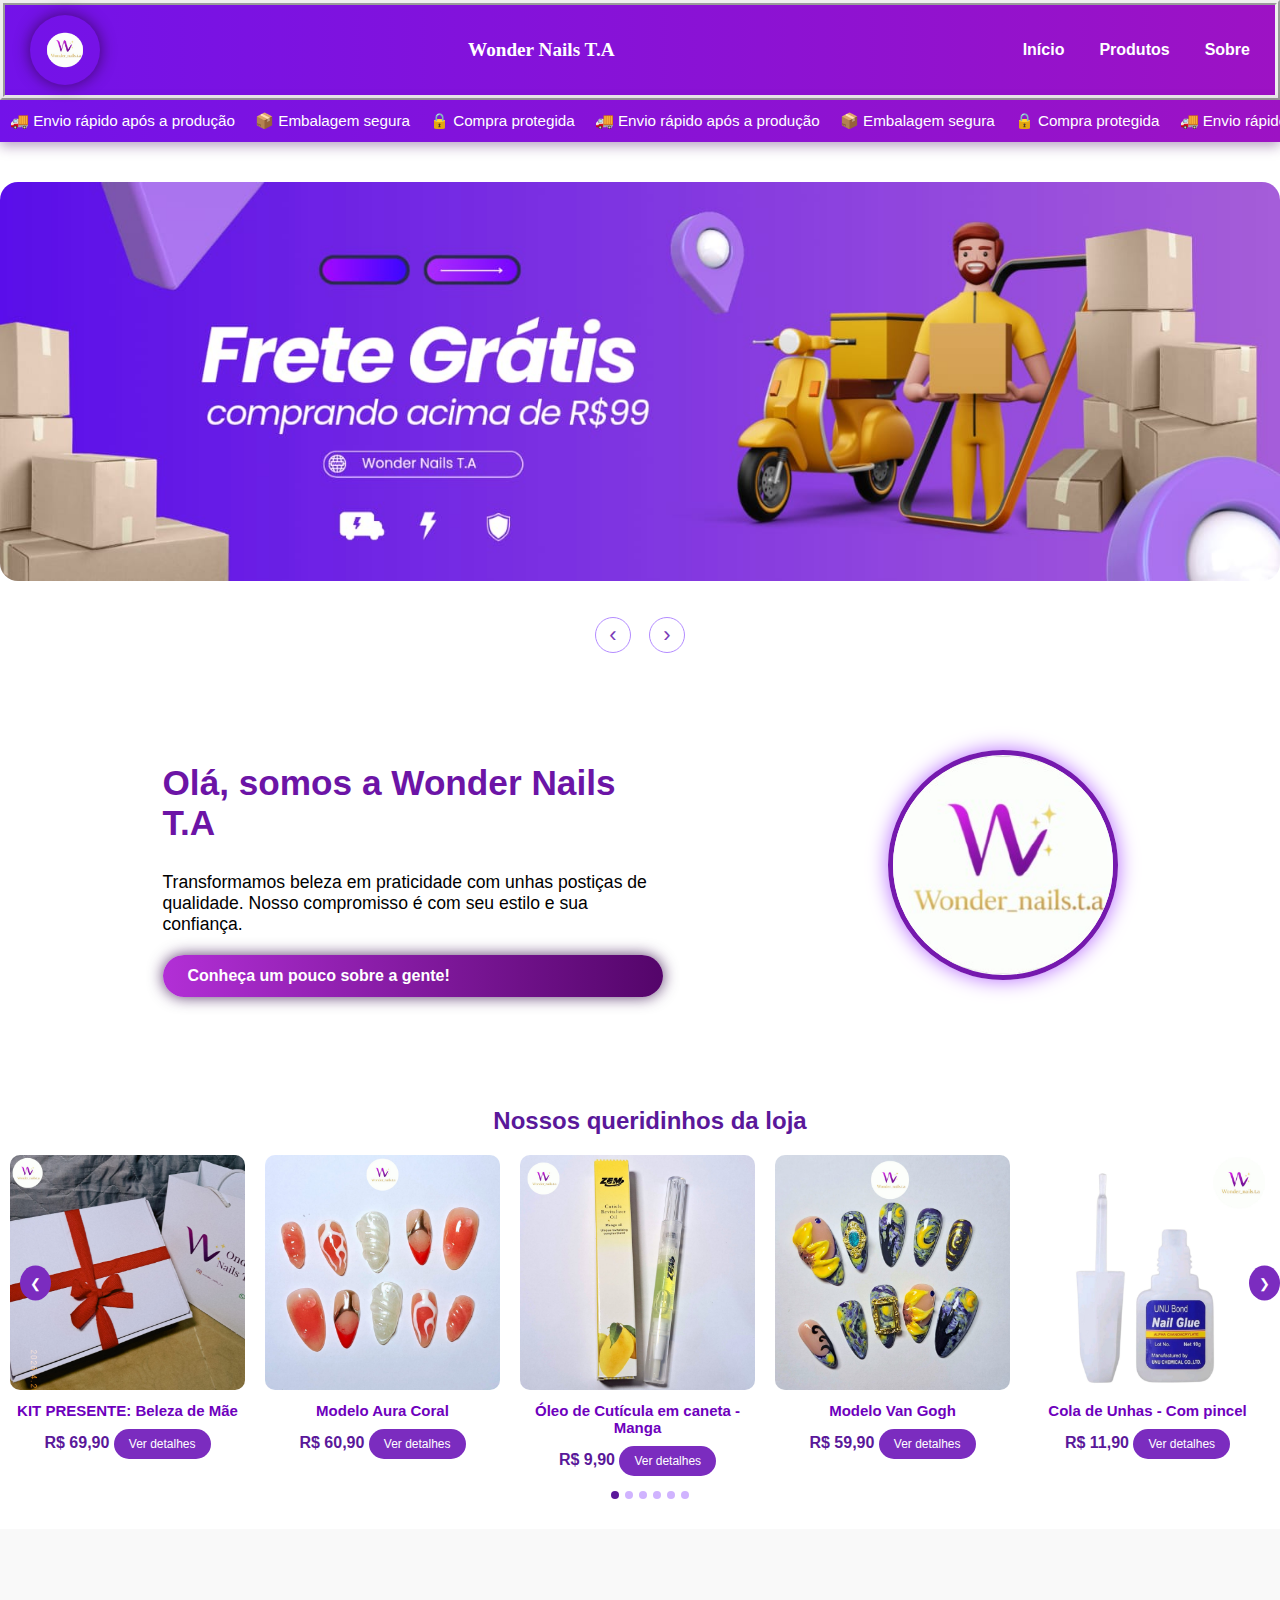
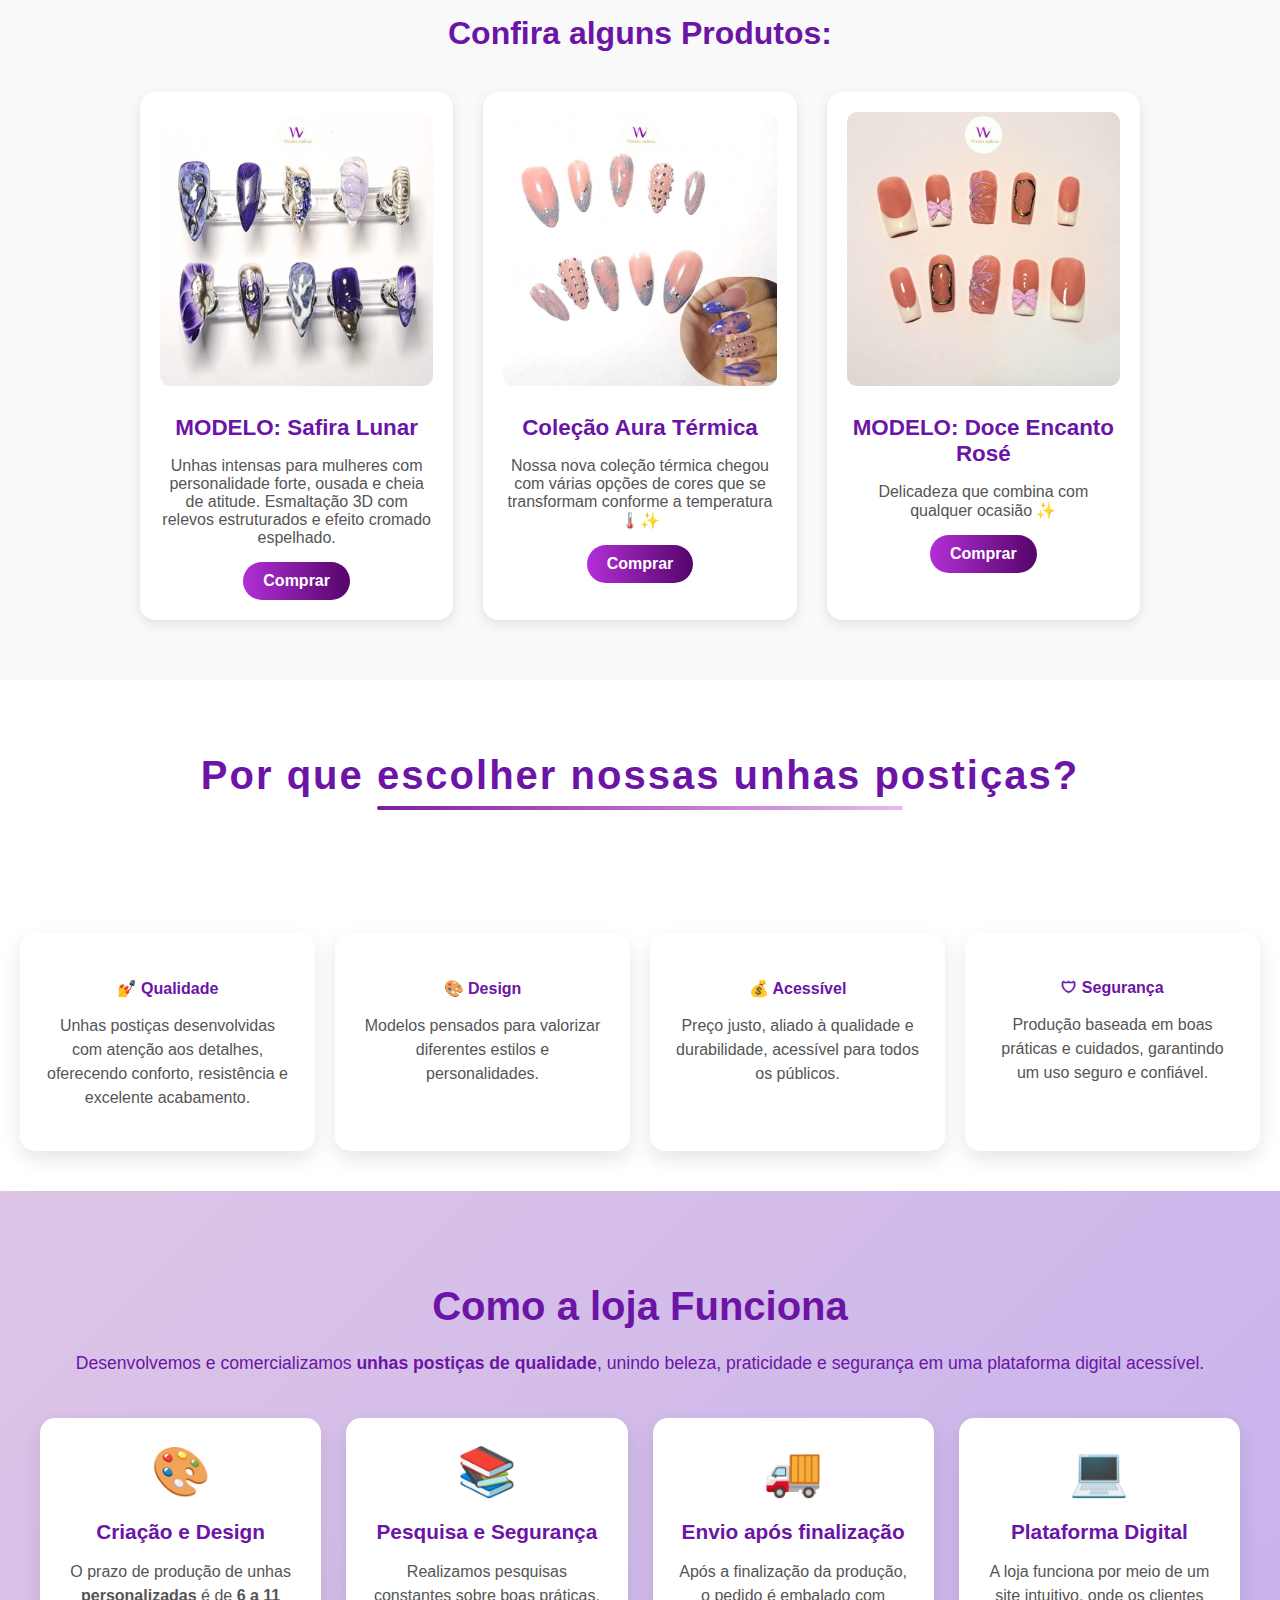
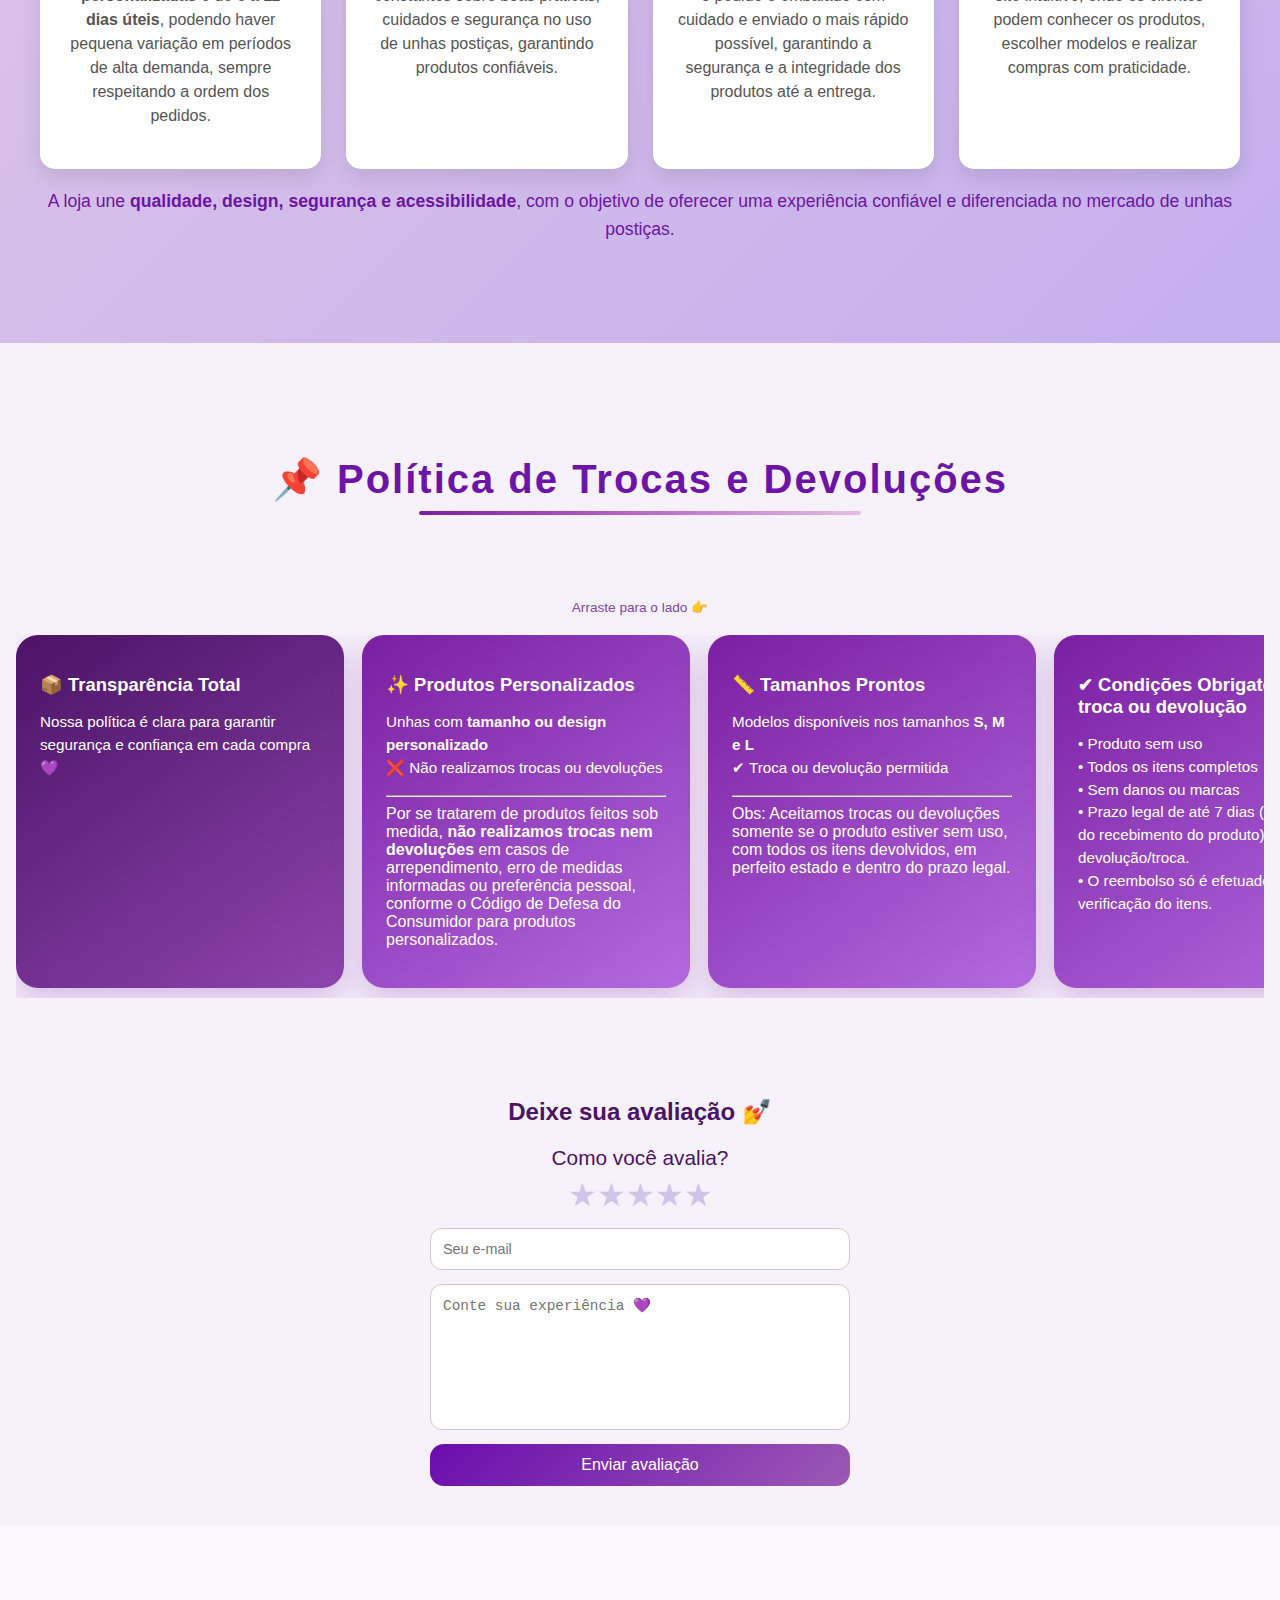
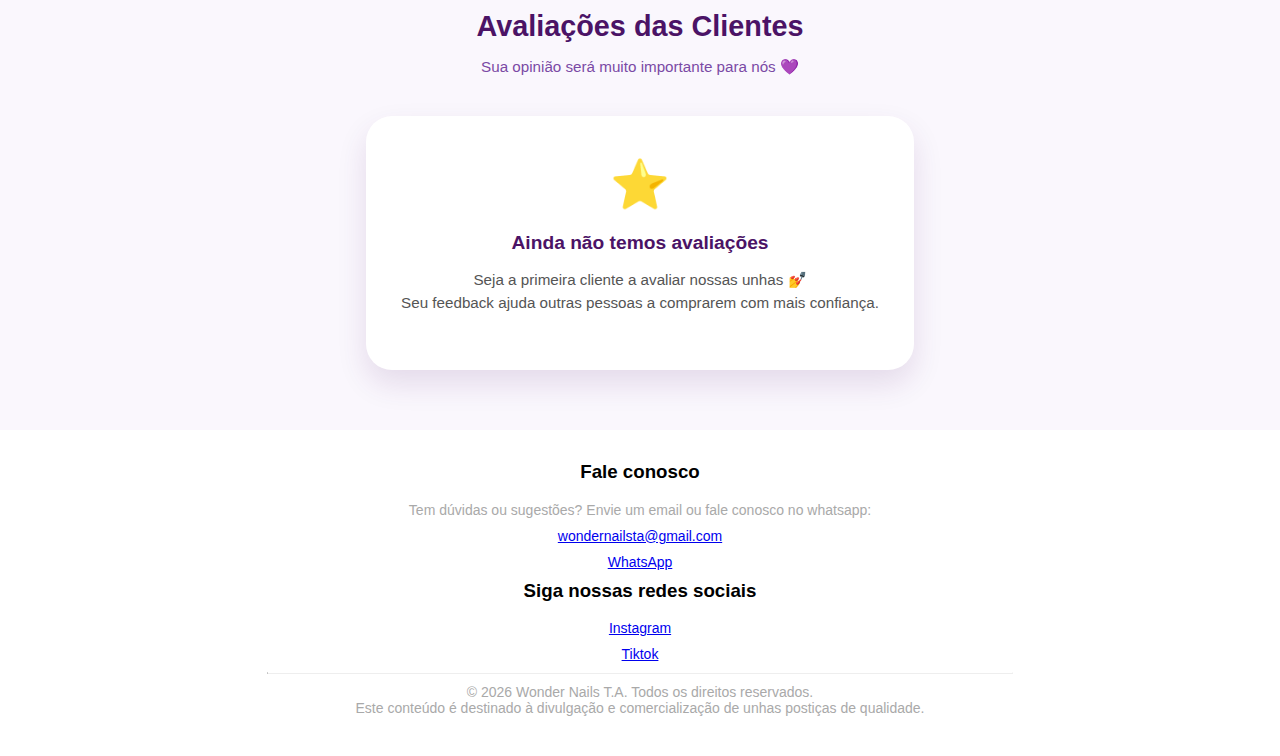
<file: index.html>
<!DOCTYPE html>
<html lang="pt-br>">

<head>
  <meta charset="UTF-8">
  <meta name="viewport" content="width=device-width, initial-scale=1.0">
  <link rel="stylesheet" href="css/style.css">
  <title> Wonder Nails T.A | Unhas Postiças</title>
  <link rel="icon" href="img/logo-redondo.png">
  <script src="script/inicio.js" defer></script>


</head>

<button id="btnTop" aria-label="Voltar ao topo">↑</button>

<body>
  <nav class="navbar">

    <img src="img/logo-redondo.png" alt="imagem">

    <div class="nometop">
      <h1>Wonder Nails T.A</h1>
    </div>

    <!-- MENU NORMAL (CONTINUA VISÍVEL) -->
    <ul class="menu">
      <li><a href="index.html">Início</a></li>
      <li><a href="catalago.html">Produtos</a></li>
      <li><a href="sobre.html">Sobre</a></li>
    </ul>

    <!-- BOTÃO SANDUÍCHE NA LATERAL -->
    <div class="hamburger" id="hamburger">
      <span></span>
      <span></span>
      <span></span>
    </div>

  </nav>

  <!-- MENU LATERAL -->
  <div class="side-menu" id="sideMenu">
    <ul>
      <li><a href="index.html">Início</a></li>
      <li><a href="catalago.html">Produtos</a></li>
      <li><a href="sobre.html">Sobre</a></li>
      <li><a href="mailto:wonder.nails.ta@gmail.com">Fale conosco</a></li>
      <li><a href="index.html#politica">Política de Trocas e Devoluções</a></li>
      <li><a href="index.html#avali">Deixe sua avaliação</a></li>
    </ul>
  </div>
  <div class="overlay" id="overlay"></div>


  <div class="purple-marquee">
    <div class="marquee-track">
      <span>🚚 Envio rápido após a produção</span>
      <span>📦 Embalagem segura</span>
      <span>🔒 Compra protegida</span>

      <!-- duplicado para loop infinito -->
      <span>🚚 Envio rápido após a produção</span>
      <span>📦 Embalagem segura</span>
      <span>🔒 Compra protegida</span>

      <!-- duplicado para loop infinito -->
      <span>🚚 Envio rápido após a produção</span>
      <span>📦 Embalagem segura</span>
      <span>🔒 Compra protegida</span>

      <!-- duplicado para loop infinito -->
      <span>🚚 Envio rápido após a produção</span>
      <span>📦 Embalagem segura</span>
      <span>🔒 Compra protegida</span>

      <!-- duplicado para loop infinito -->
      <span>🚚 Envio rápido após a produção</span>
      <span>📦 Embalagem segura</span>
      <span>🔒 Compra protegida</span>
    </div>
  </div>


  <section class="banner-inicio">
    <div class="banner-slider">
      <div class="banner-track">

        <!--PRIMEIRA IMAGEM-->
        <a href="catalago.html" class="banner-link">
          <img src="img/banner-frete-gratis-computador.jpeg" alt="Banner 1">
        </a>

        <!--SEGUNDA IMAGEM-->
        <a href="catalago.html" class="banner-link">
        <img src="img/banner-brinde-170.jpeg" alt="Banner 2">
        </a>


        <!--TERCEIRA IMAGEM-->
        <a href="catalago.html#coleção-essence" class="banner-link">
        <img src="img/BANNER-COLEÇÃO-ESSENCE.jpeg" alt="Banner 3">
        </a>
        
      </div>

      <!-- setas embaixo -->
      <div class="banner-controls">
        <button class="banner-arrow left">‹</button>
        <button class="banner-arrow right">›</button>
      </div>
    </div>
  </section>

  <section class="hero">
    <div class="hero-text">
      <h2>Olá, somos a Wonder Nails T.A</h2>
      <p>Transformamos beleza em praticidade com unhas postiças de qualidade. Nosso compromisso é com seu estilo e sua
        confiança.
      </p>
      <a href="sobre.html" class="btn">Conheça um pouco sobre a gente!</a>
    </div>
    <div class="hero-img">
      <img src="img/logo-redondo.png" alt="logo">
    </div>
  </section>



  <!-- CARROSSEL NOSSOS QUERIDINHOS -->

<section class="queridinhos-container">
  <h2 class="queridinhos-titulo">Nossos queridinhos da loja</h2>

  <div class="queridinhos-wrapper">

    <button class="queridinhos-seta queridinhos-esquerda">&#10094;</button>

    <div class="queridinhos-carrossel" id="queridinhosCarrossel">
      <div class="queridinhos-track">

        <div class="queridinho-item">
          <img src="img/BELEZA-DE-MAE-SACOLAE-CAIXA.jpeg">
          <p>KIT PRESENTE: Beleza de Mãe</p>
          <span>R$ 69,90</span>
          <a href="catalago.html#belezademae">Ver detalhes</a>
        </div>

        <div class="queridinho-item">
          <img src="img/MODELO-Aura-CORAL-ALMOND.jpeg">
          <p>Modelo Aura Coral</p>
          <span>R$ 60,90</span>
          <a href="catalago.html#auracoral">Ver detalhes</a>
        </div>

        <div class="queridinho-item">
          <img src="img/CANETA-PARA-CUTICULAS-Manga.jpeg">
          <p>Óleo de Cutícula em caneta - Manga</p>
          <span>R$ 9,90</span>
          <a href="catalago.html#canetamanga">Ver detalhes</a>
        </div>


        <div class="queridinho-item">
          <img src="img/MODELO-Van-Gogh-ALMOND.jpeg">
          <p>Modelo Van Gogh</p>
          <span>R$ 59,90</span>
          <a href="catalago.html#vangogh">Ver detalhes</a>
        </div>

        <div class="queridinho-item">
          <img src="img/Cola liquida nail glue (com pincel).jpeg">
          <p>Cola de Unhas - Com pincel</p>
          <span>R$ 11,90</span>
          <a href="catalago.html#colacompincel">Ver detalhes</a>
        </div>

        <div class="queridinho-item">
          <img src="img/MODELO-Princesas-Merida-ALMOND.jpeg">
          <p>Modelo Princesas: Merida (Valente)</p>
          <span>R$ 45,90</span>
          <a href="catalago.html#merida">Ver detalhes</a>
        </div>

        <div class="queridinho-item">
          <img src="img/CANETA-PARA-CUTICULAS-Cereja.jpeg">
          <p>Óleo de Cutícula em Caneta - Cereja</p>
          <span>R$ 9,90</span>
          <a href="catalago.html#canetacereja">Ver detalhes</a>
        </div>

        <div class="queridinho-item">
          <img src="img/SACOLA-FRENTE-GRANDE-21,5x27.jpeg">
          <p>Sacola Presenteável GRANDE</p>
          <span>R$ 14,90</span>
          <a href="catalago.html#sacolagrande">Ver detalhes</a>
        </div>

        <div class="queridinho-item">
          <img src="img/COLEÇÃO-ESSENCE-preto-luxo-Essence-ESTILETO.jpeg">
          <p>Coleção Essence: Preto Luxo </p>
          <span>R$ 26,90</span>
          <a href="catalago.html#pretoluxo">Ver detalhes</a>
        </div>

        <div class="queridinho-item">
          <img src="img/MODELO-Coração-Celestial-BAILARINA.jpeg">
          <p>Modelo: Coração Celestial</p>
          <span>R$ 69,90</span>
          <a href="catalago.html#coracaocelestial">Ver detalhes</a>
        </div>

      </div>
    </div>

    <button class="queridinhos-seta queridinhos-direita">&#10095;</button>

  </div>

  <!-- Bolinhas -->
  <div class="queridinhos-dots" id="queridinhosDots"></div>
</section>

<!-- CARROSSEL NOSSOS QUERIDINHOS -->



  <section class="produtos">
    <h2>Confira alguns Produtos:</h2>
    <div class="produtos-container">

      <!-- Card 1 -->
      <div class="produto-card">
        <img src="img/MODELO- Safira-Lunar-Estileto.jpeg" alt="modelo safira lunar">
        <h3> MODELO: Safira Lunar</h3>
        <p>Unhas intensas para mulheres com personalidade forte, ousada e cheia de atitude. 
          Esmaltação 3D com relevos estruturados e efeito cromado espelhado.</p>
        <a href="catalago.html#modelos-diferentes" class="btn-produto">Comprar</a>
      </div>

      <!-- Card 2 -->
      <div class="produto-card">
        <img src="img/COLEÇÃO-AURA-TERMICA-aurora-violeta.jpeg" alt="Aurora violeta">
        <h3>Coleção Aura Térmica</h3>
        <p>Nossa nova coleção térmica chegou com várias opções de cores que se transformam conforme a temperatura 🌡️✨</p>
        <a href="catalago.html#coleção-aura-térmica" class="btn-produto">Comprar</a>
      </div>

      <!-- Card 3 -->
      <div class="produto-card">
        <img src="img/MODELO-Doce-Encanto-Rosé.jpeg" alt="MODELO: Doce Encanto Rosé">
        <h3>MODELO: Doce Encanto Rosé</h3>
        <p>Delicadeza que combina com qualquer ocasião ✨</p>
        <a href="catalago.html#doce-encanro-rose" class="btn-produto">Comprar</a>
      </div>

    </div>
  </section>


  <div class="topoinicio">

    <h2>Por que escolher nossas unhas postiças?</h2>

  </div>



  <section class="beneficios">
    <div class="beneficios-cards">
      <div class="card">
        <h4>💅 Qualidade</h4>
        <p>Unhas postiças desenvolvidas com atenção aos detalhes, oferecendo conforto, resistência e excelente
          acabamento.</p>
      </div>
      <div class="card">
        <h4>🎨 Design</h4>
        <p>Modelos pensados para valorizar diferentes estilos e personalidades.</p>
      </div>
      <div class="card">
        <h4>💰 Acessível</h4>
        <p>Preço justo, aliado à qualidade e durabilidade, acessível para todos os públicos.</p>
      </div>
      <div class="card">
        <h4>🛡 Segurança</h4>
        <p>Produção baseada em boas práticas e cuidados, garantindo um uso seguro e confiável.</p>
      </div>
    </div>
  </section>


  <section class="como-funciona" id="como-funciona">
    <div class="container">
      <h2>Como a loja Funciona</h2>
      <p class="intro">
        Desenvolvemos e comercializamos <strong>unhas postiças de qualidade</strong>, unindo beleza, praticidade e
        segurança
        em uma plataforma digital acessível.
      </p>
      <div class="cards">
        <div class="card">
          <div class="icon">🎨</div>
          <h3>Criação e Design</h3>
          <p>O prazo de produção de unhas <strong>personalizadas</strong> é de <strong> 6 a 11 dias úteis</strong>,
            podendo haver pequena variação em períodos
            de alta demanda, sempre respeitando a ordem dos pedidos.</p>
        </div>
        <div class="card">
          <div class="icon">📚</div>
          <h3>Pesquisa e Segurança</h3>
          <p>Realizamos pesquisas constantes sobre boas práticas, cuidados e segurança no uso de unhas postiças,
            garantindo
            produtos confiáveis.</p>
        </div>
        <div class="card">
          <div class="icon">🚚</div>
          <h3>Envio após finalização</h3>
          <p>Após a finalização da produção, o pedido é embalado com cuidado e enviado o mais rápido possível,
            garantindo a segurança e a integridade dos produtos até a entrega.</p>
        </div>
        <div class="card">
          <div class="icon">💻</div>
          <h3>Plataforma Digital</h3>
          <p>A loja funciona por meio de um site intuitivo, onde os clientes podem conhecer os produtos, escolher
            modelos
            e realizar compras com praticidade.</p>
        </div>
      </div>
      <p class="conclusao">
        A loja une <strong>qualidade, design, segurança e acessibilidade</strong>, com o objetivo de oferecer uma
        experiência
        confiável e diferenciada no mercado de unhas postiças.
      </p>
    </div>
  </section>


  <section class="policy-section" id="politica">
    <div class="topoinicio">

      <h2>📌 Política de Trocas e Devoluções</h2>

    </div>
    <span class="hint">Arraste para o lado 👉</span>

    <div class="policy-carousel">
      <div class="policy-card highlight">
        <h2>📦 Transparência Total</h2>
        <p>
          Nossa política é clara para garantir segurança e confiança em cada compra 💜
        </p>
      </div>

      <div class="policy-card">
        <h2>✨ Produtos Personalizados</h2>
        <p>
          Unhas com <strong>tamanho ou design personalizado</strong>
          <br>
          ❌ Não realizamos trocas ou devoluções
          <hr>
          Por se tratarem de produtos feitos sob medida, <strong>não realizamos trocas nem devoluções</strong>
          em casos de arrependimento, erro de medidas informadas ou preferência pessoal, conforme
          o Código de Defesa do Consumidor para produtos personalizados.
        </p>
      </div>

      <div class="policy-card">
        <h2>📏 Tamanhos Prontos</h2>
        <p>
          Modelos disponíveis nos tamanhos
          <strong>S, M e L</strong>
          <br>
          ✔ Troca ou devolução permitida
          <hr>
          Obs: Aceitamos trocas ou devoluções somente se o produto estiver sem uso, com
          todos os itens devolvidos, em perfeito estado e dentro do prazo legal.
        </p>
      </div>

      <div class="policy-card">
        <h2>✔ Condições Obrigatórias para troca ou devolução</h2>
        <p>
          • Produto sem uso<br>
          • Todos os itens completos<br>
          • Sem danos ou marcas<br>
          • Prazo legal de até 7 dias (apartir do dia do recebimento do produto) para pedi devolução/troca.<br>
          • O reembolso só é efetuado após a verificação do itens.
        </p>
      </div>

      <div class="policy-card warning">
        <h2>📦⚠️ Orientações Importantes: Atenção à Embalagem</h2>
        <p>
          Não rasgue a embalagem.<br>
          Abra com cuidado para preservar o direito à troca.
        </p>
      </div>
    </div>
  </section>


  <section class="review-section" id="avali">
    <h2>Deixe sua avaliação 💅</h2>

    <form action="https://formsubmit.co/wonder.nails.ta@gmail.com" method="POST" class="review-form">

      <!-- configurações -->
      <input type="hidden" name="_captcha" value="false">
      <input type="hidden" name="_subject" value="Nova avaliação no site">
      <input type="hidden" name="_template" value="table">

      <!-- estrelas -->
      <div class="stars">
        <span>Como você avalia?</span>

        <div class="star-rating">
          <input type="radio" id="star5" name="avaliacao" value="⭐⭐⭐⭐⭐ (5/5)" required>
          <label for="star5">★</label>

          <input type="radio" id="star4" name="avaliacao" value="⭐⭐⭐⭐ (4/5)">
          <label for="star4">★</label>

          <input type="radio" id="star3" name="avaliacao" value="⭐⭐⭐ (3/5)">
          <label for="star3">★</label>

          <input type="radio" id="star2" name="avaliacao" value="⭐⭐ (2/5)">
          <label for="star2">★</label>

          <input type="radio" id="star1" name="avaliacao" value="⭐ (1/5)">
          <label for="star1">★</label>
        </div>
      </div>

      <input type="email" name="email" placeholder="Seu e-mail" required>
      <textarea name="comentario" placeholder="Conte sua experiência 💜" required></textarea>

      <button type="submit">Enviar avaliação</button>
    </form>
  </section>


  <section class="reviews-modern">
    <div class="reviews-header">
      <h2>Avaliações das Clientes</h2>
      <p>Sua opinião será muito importante para nós 💜</p>
    </div>

    <div class="reviews-empty">
      <div class="empty-icon">⭐</div>
      <h3>Ainda não temos avaliações</h3>
      <p>
        Seja a primeira cliente a avaliar nossas unhas 💅<br>
        Seu feedback ajuda outras pessoas a comprarem com mais confiança.
      </p>
    </div>
  </section>

  <footer>

    <div class="site">


      <h3>Fale conosco</h3>
      <p>Tem dúvidas ou sugestões? Envie um email ou fale conosco no whatsapp:
      </p>
      <p class="links">
        <a href="mailto:wonder.nails.ta@gmail.com">wondernailsta@gmail.com</a>
      </p>
      <p class="links">
        <a href="https://wa.me/5575992696445" target="_blank">WhatsApp</a>
      </p>

      <h3> Siga nossas redes sociais</h3>
      <p class="links">
        <a href="https://www.instagram.com/wonder_nails.t.a?igsh=OHN6bG1seTZicDNu" target="_blank"> Instagram</a>
      </p>

      <p class="links">
        <a href="https://www.tiktok.com/@wonder.nails.t.a?_r=1&_t=ZS-94AShFmYAL6" target="_blank"> Tiktok</a>
      </p>

      <hr>

      <p class="copyright">
        © 2026 Wonder Nails T.A. Todos os direitos reservados. <br>
        Este conteúdo é destinado à divulgação e comercialização de unhas postiças de qualidade.
      </p>

    </div>
  </footer>



</body>



</html>
</file>
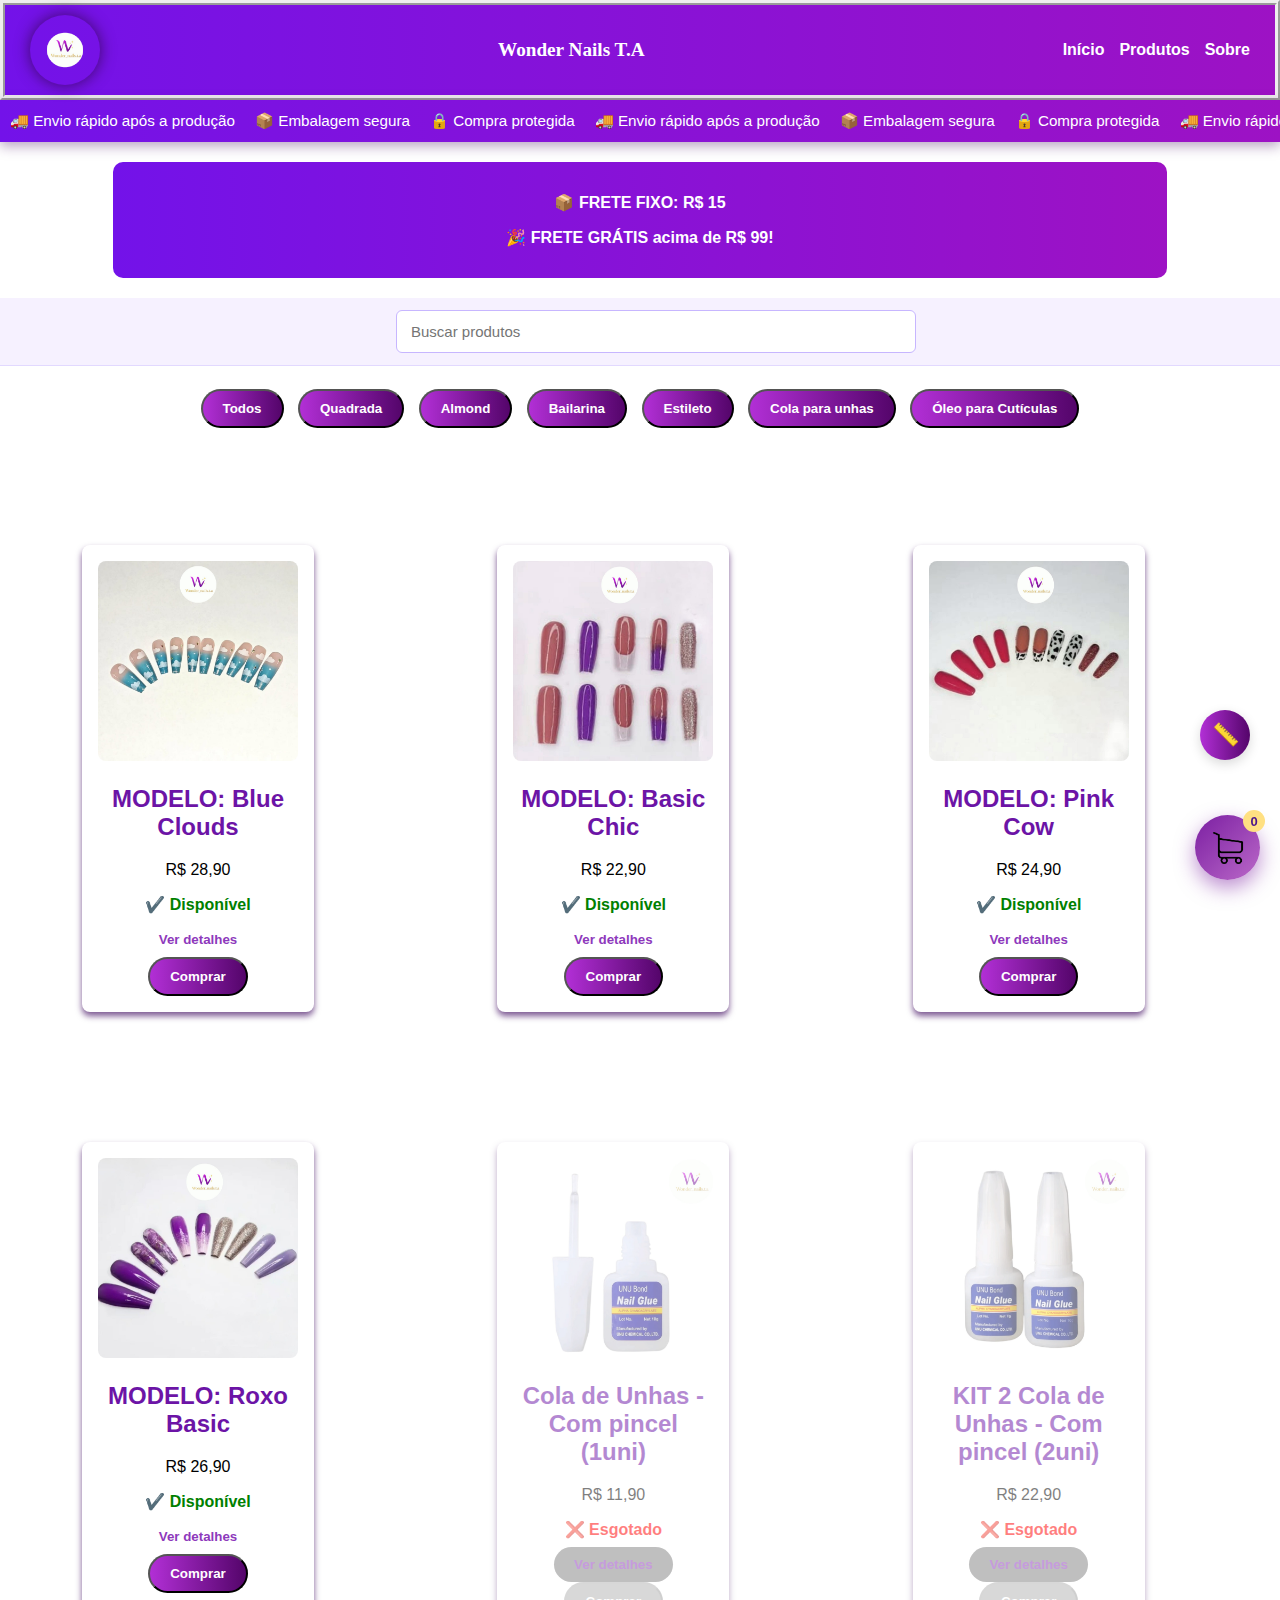
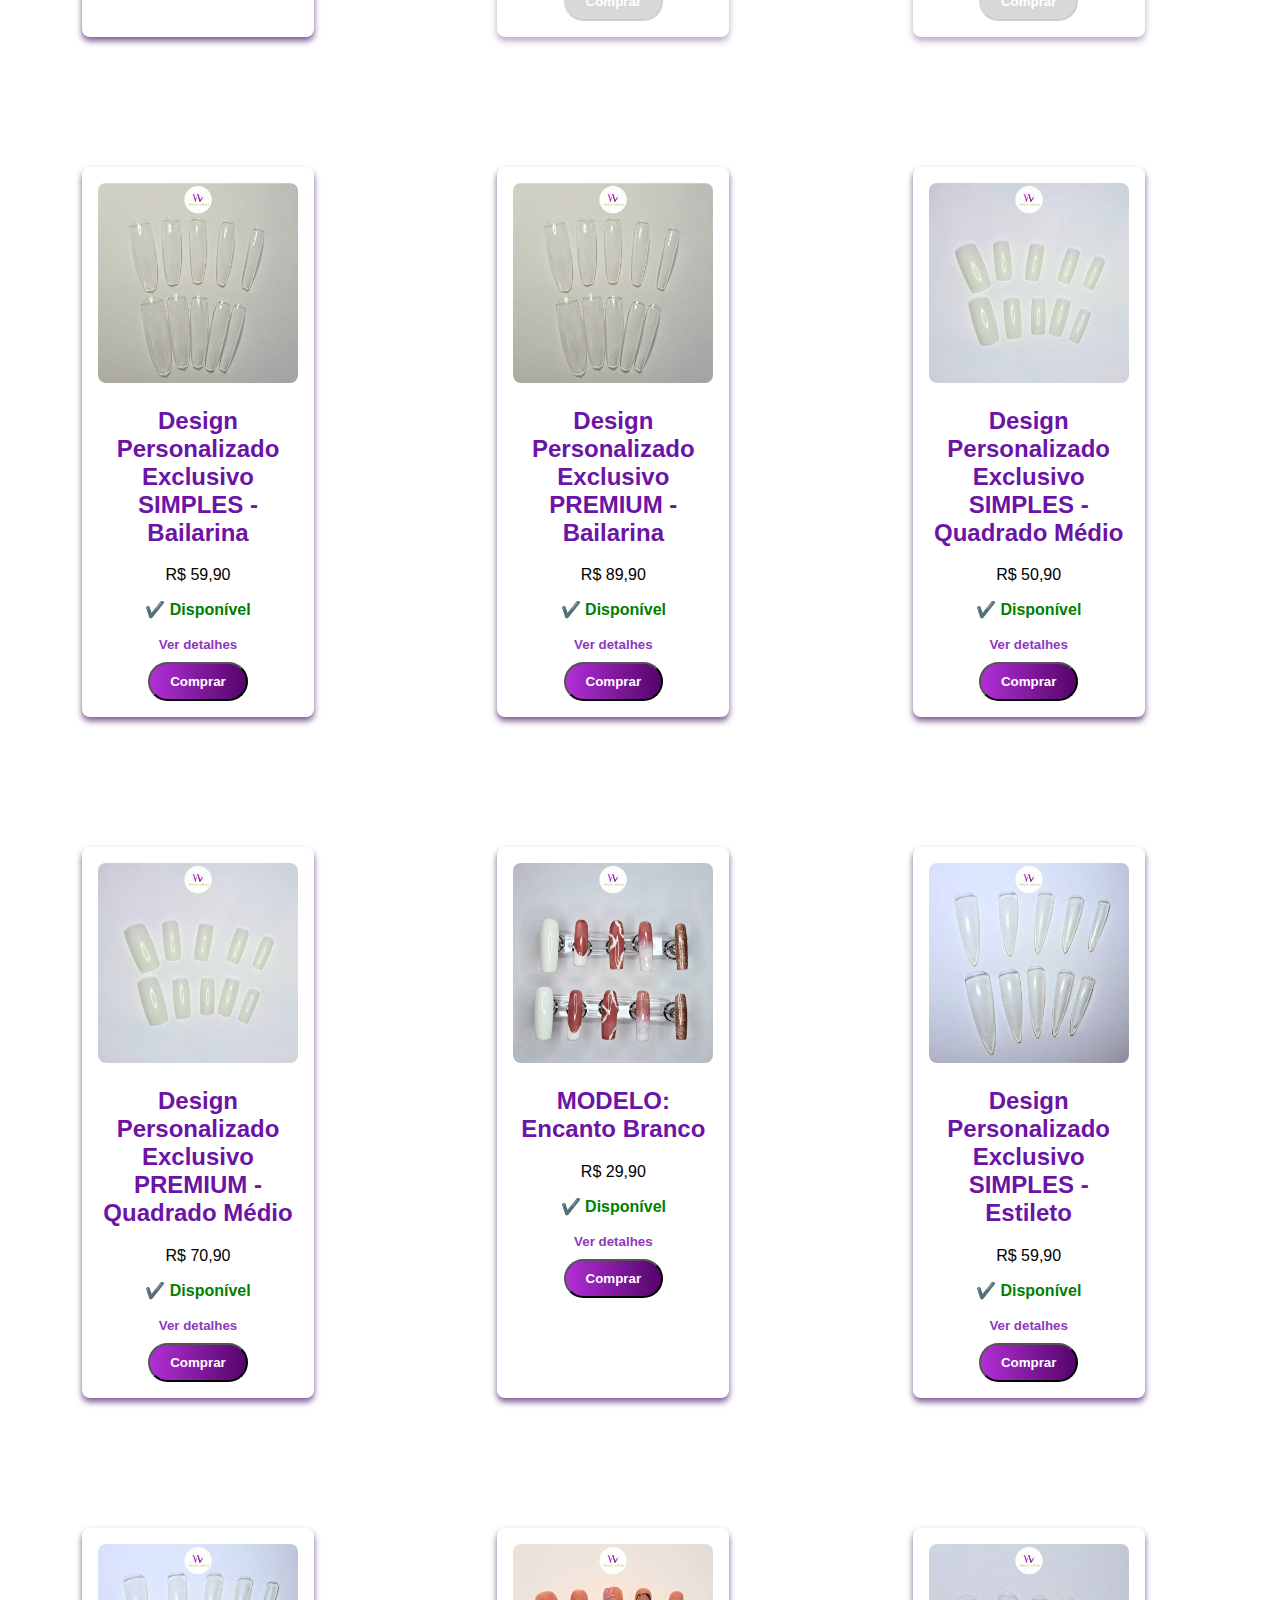
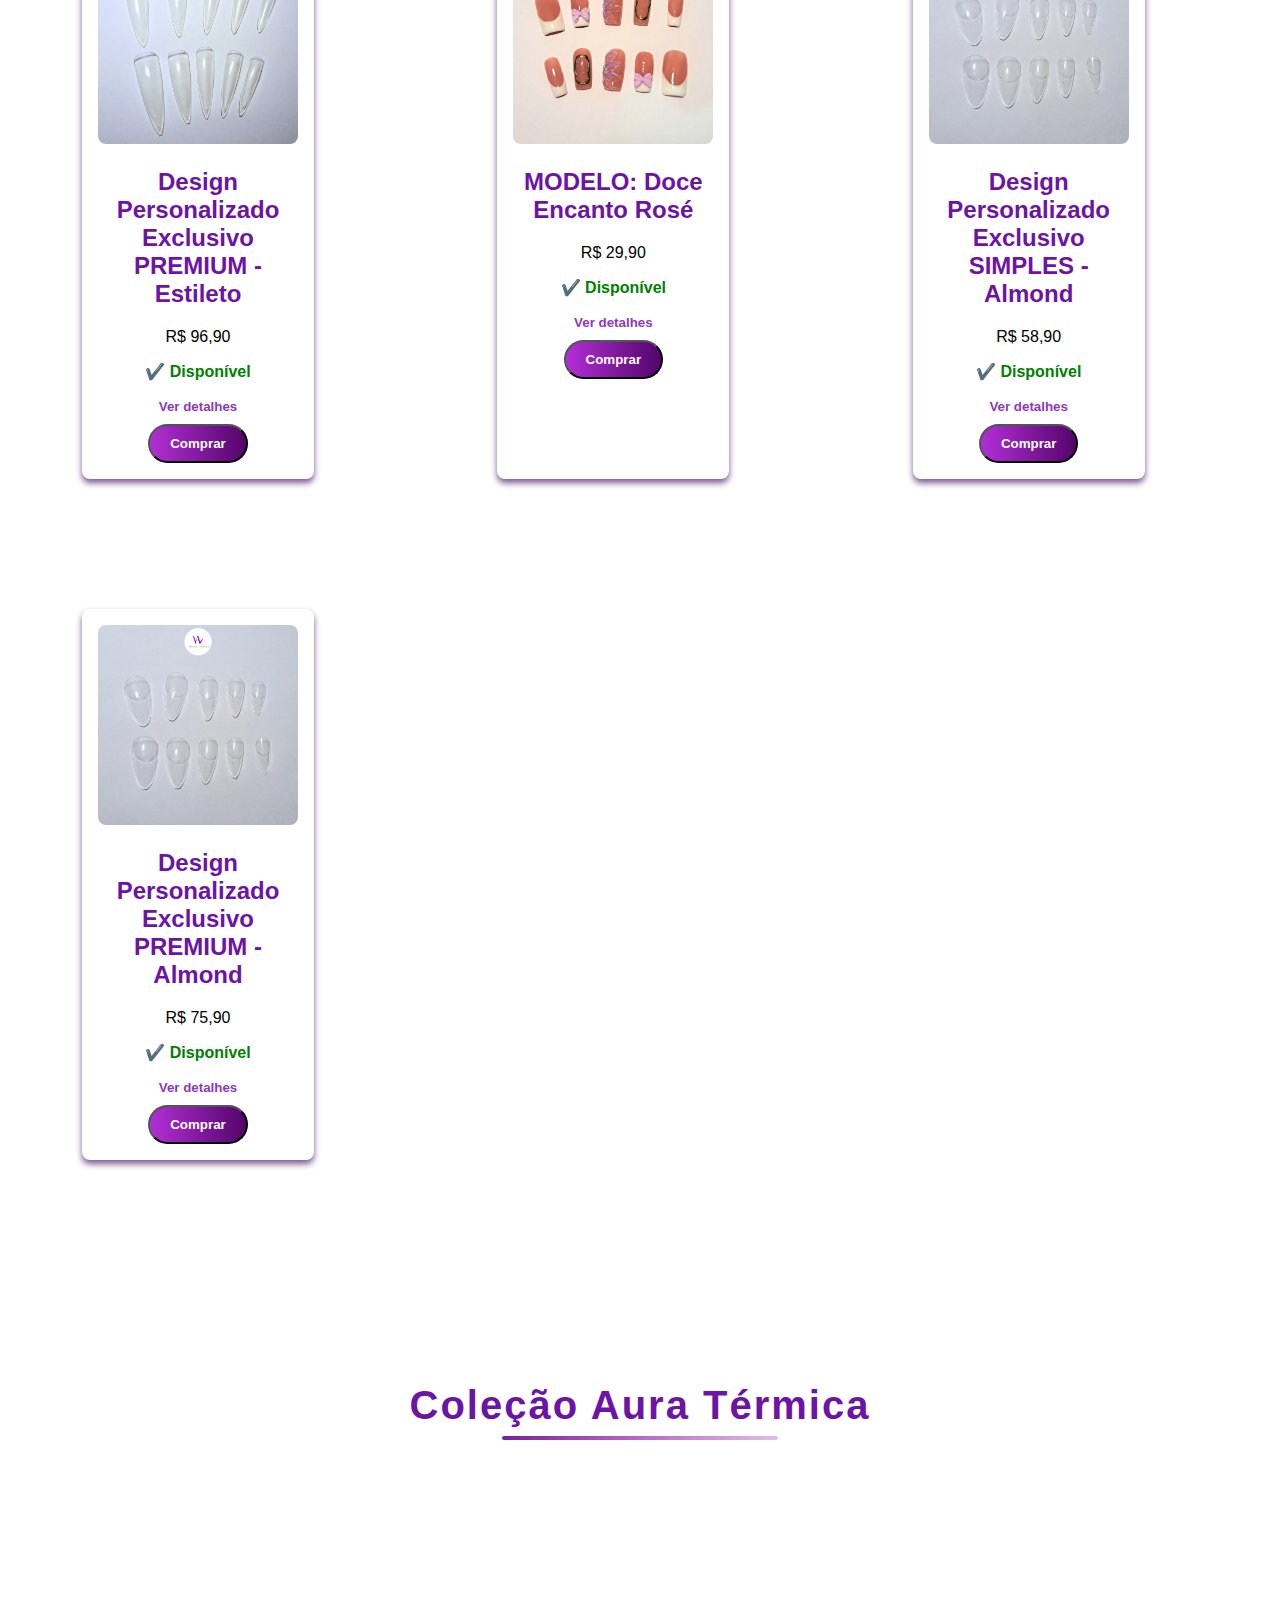
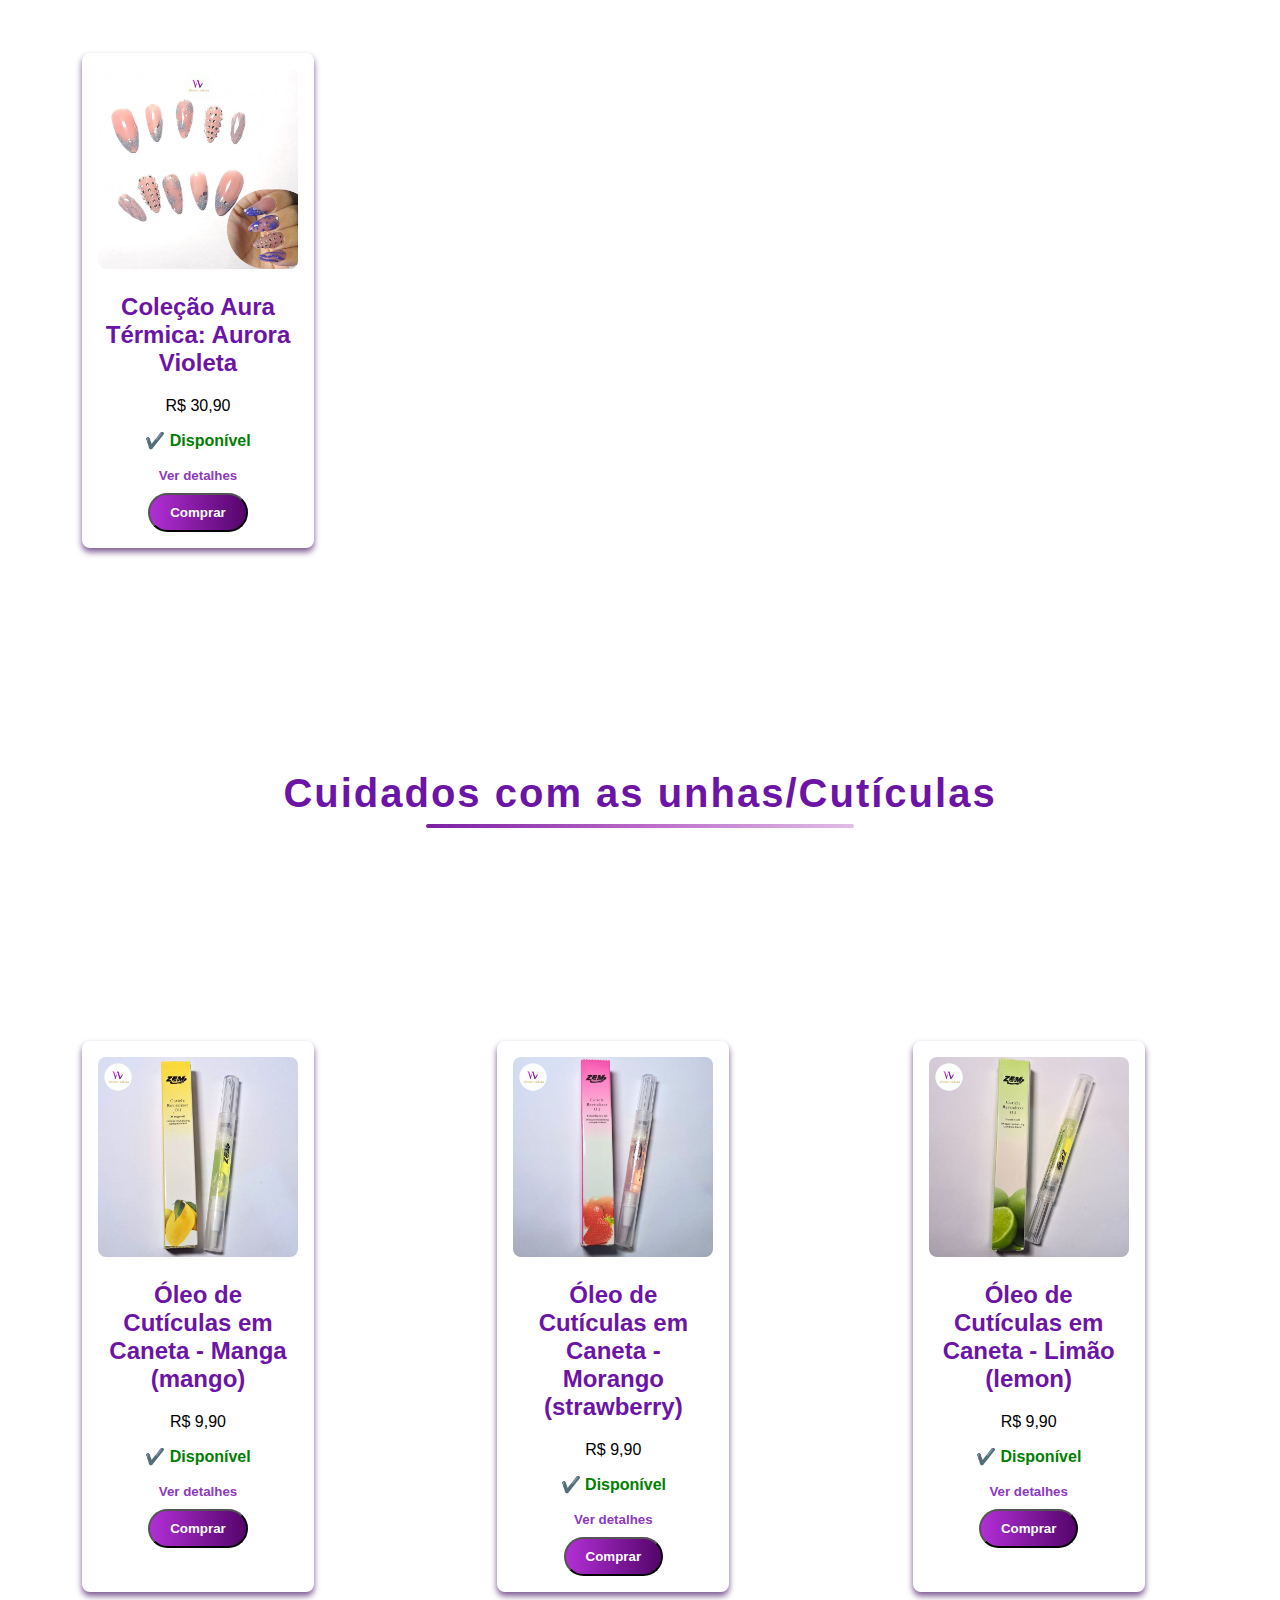
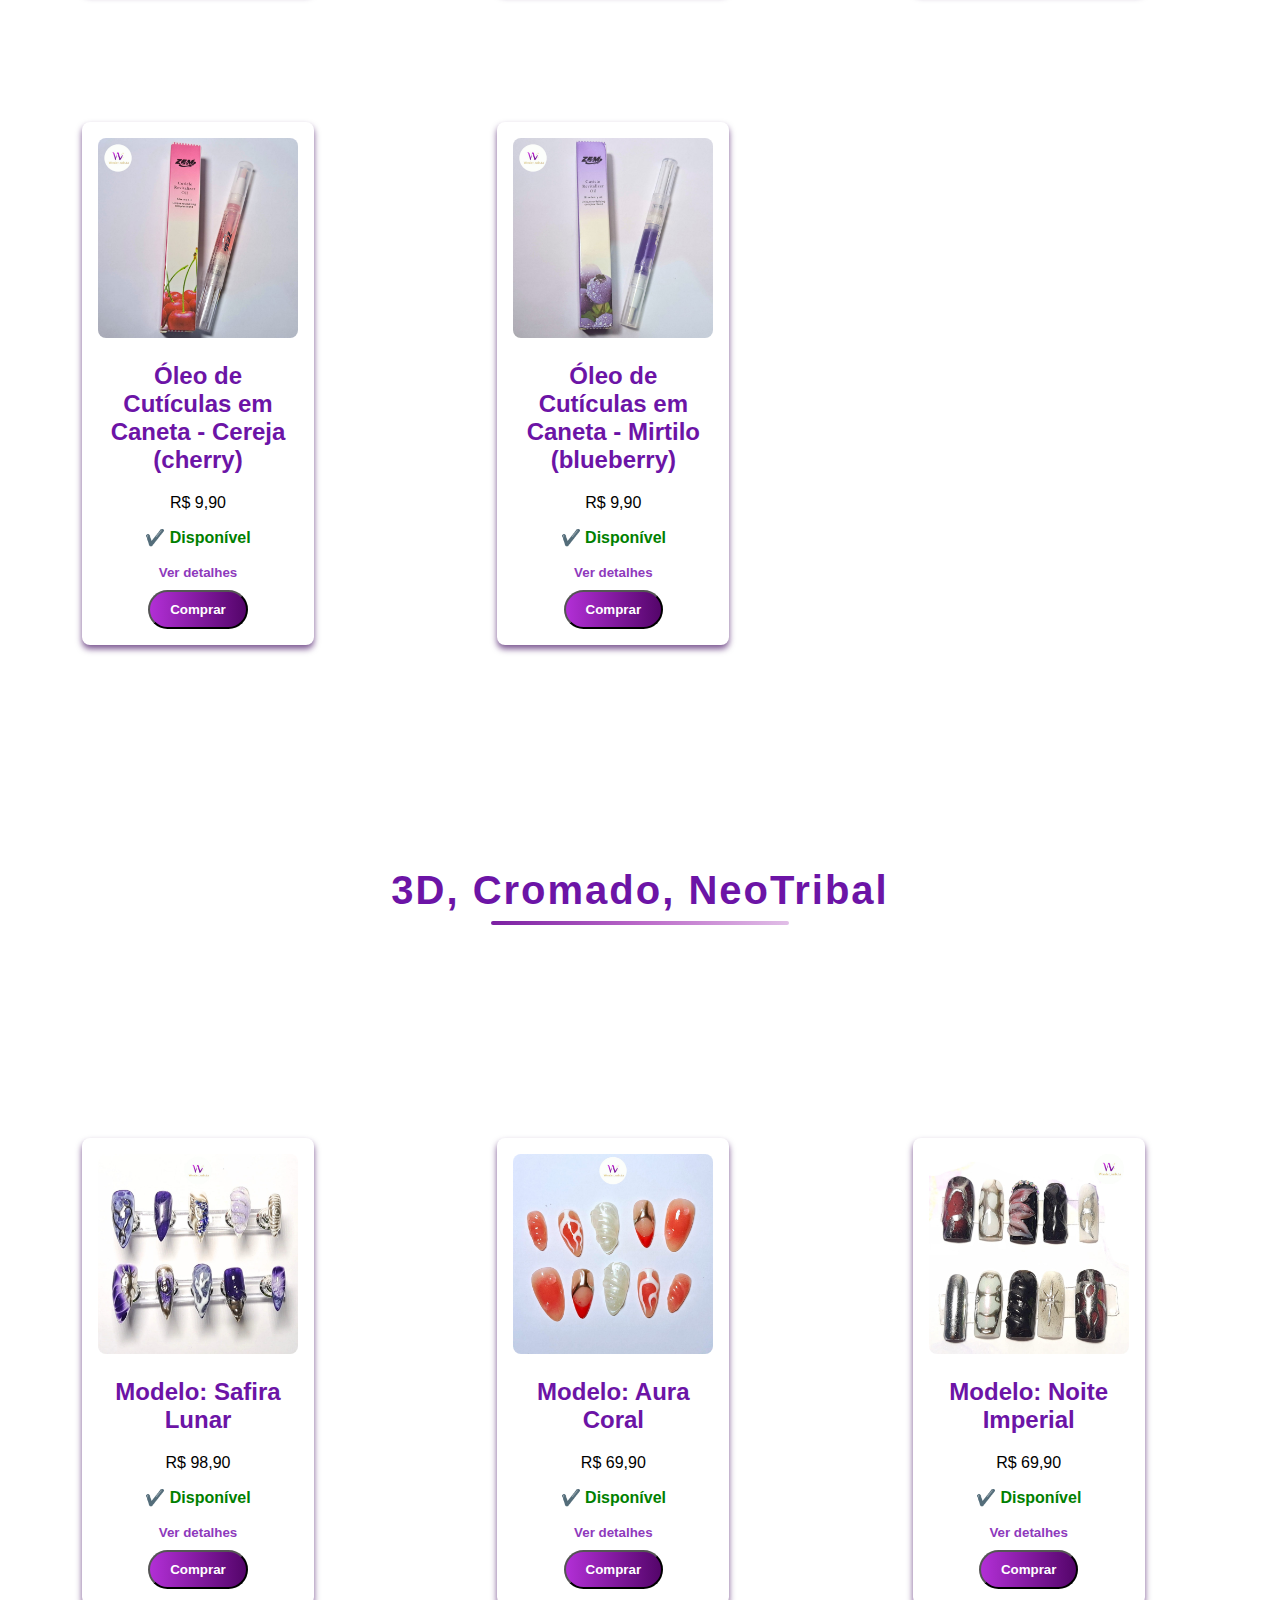
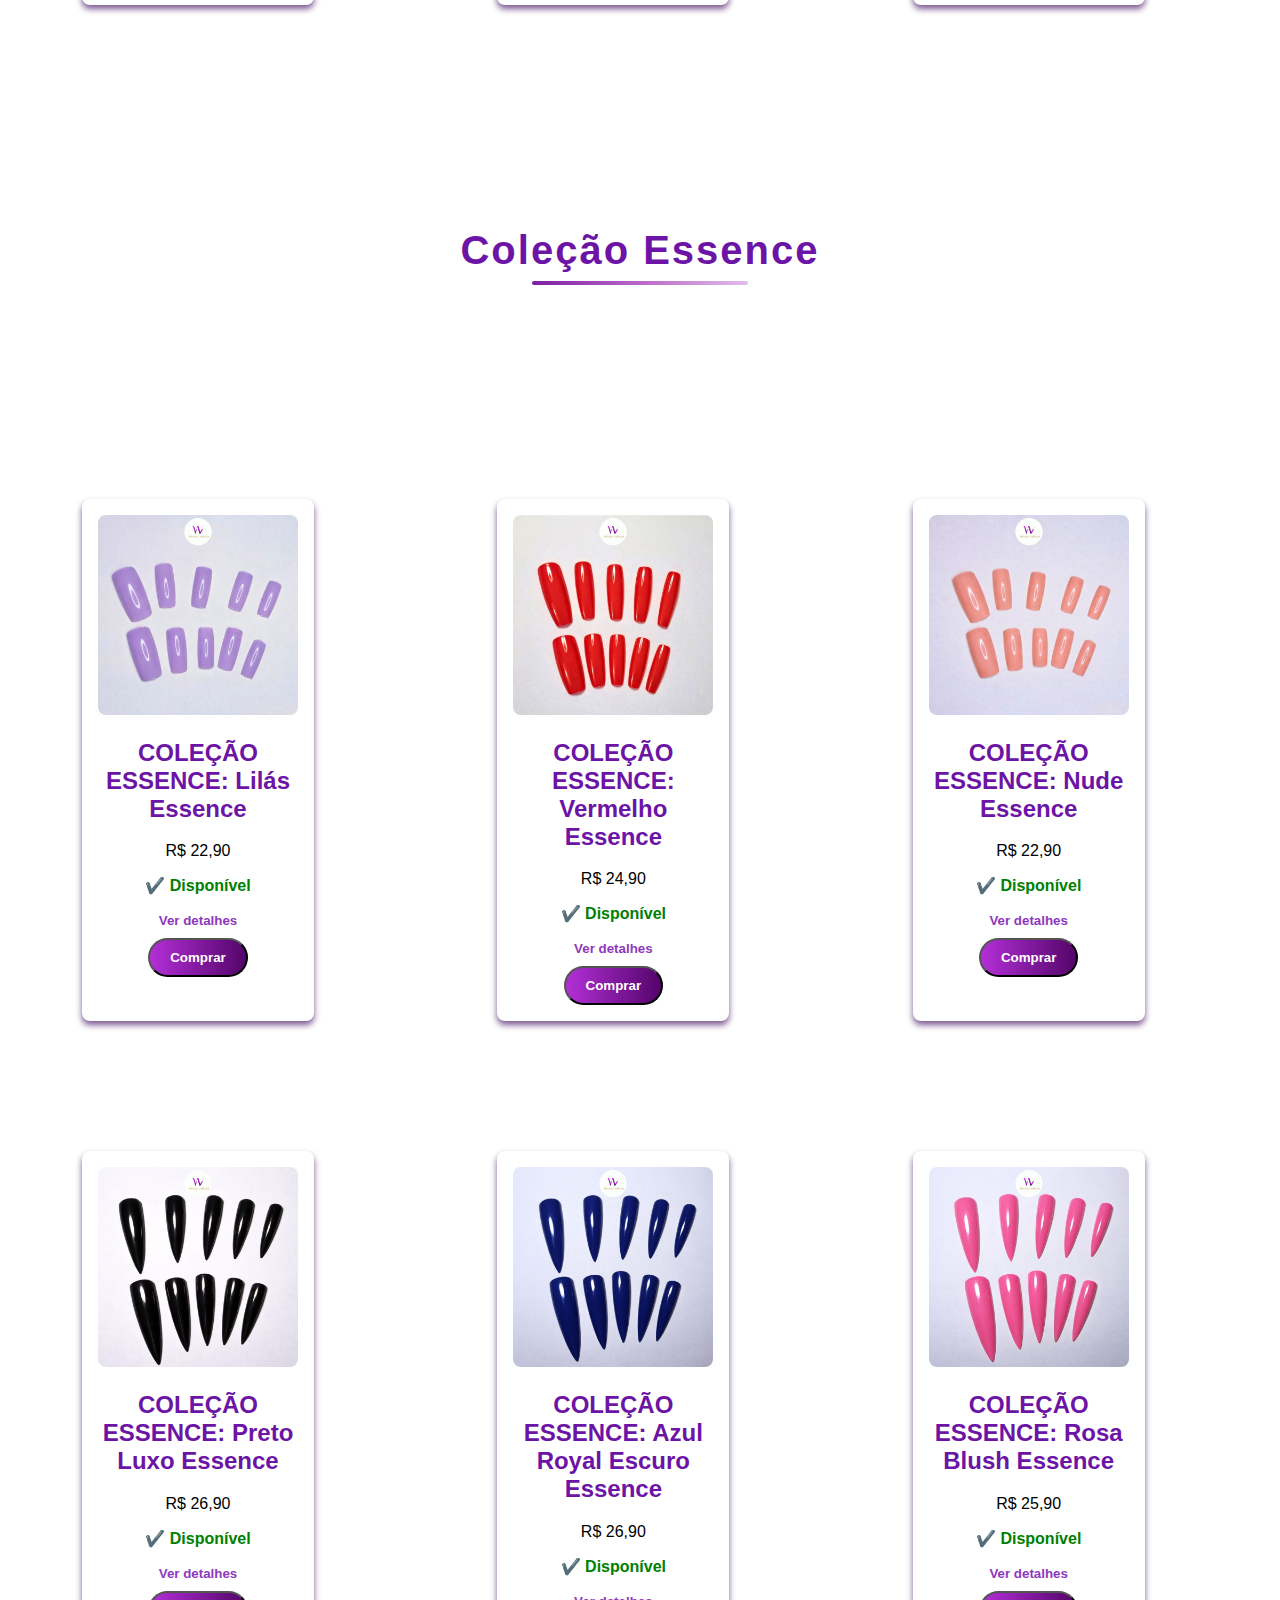
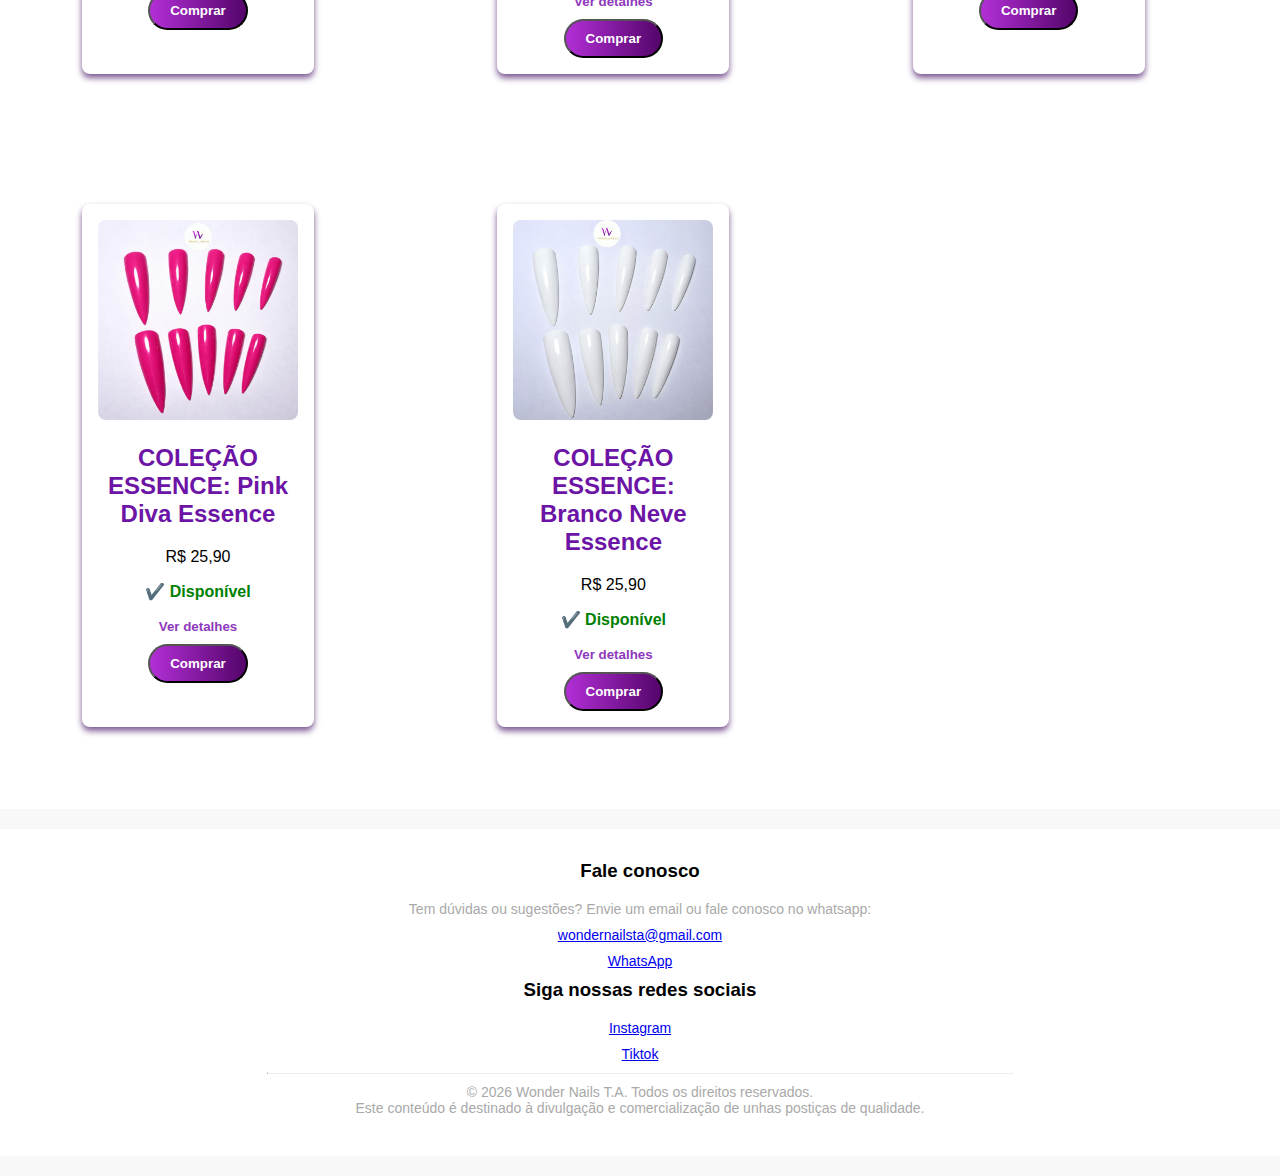
<file: catalago.html>
<!DOCTYPE html>
<html lang="pt-br">

<head>
  <meta charset="UTF-8">
  <meta name="viewport" content="width=device-width, initial-scale=1.0">
  <link rel="stylesheet" href="css/catalago.css">
  <title> Wonder Nails T.A | Unhas Postiças</title>
  <link rel="icon" href="img/logo-redondo.png">
  <script src="script/script.js" defer></script>
</head>

<button id="btnTop" aria-label="Voltar ao topo">↑</button>

<body>

  <!-- BOTÃO FLUTUANTE DO CARRINHO -->
  <div id="cart-float" onclick="toggleCart()">
    <img src="img/carrinho-removebg-preview.png" alt="Carrinho">
    <span id="cart-float-count">0</span>
  </div>

  <nav class="navbar">

    <img src="img/logo-redondo.png" alt="imagem">

    <div class="nometop">
      <h1>Wonder Nails T.A</h1>
    </div>

    <!-- MENU NORMAL (CONTINUA VISÍVEL) -->
    <ul class="menu">
      <li><a href="index.html">Início</a></li>
      <li><a href="catalago.html">Produtos</a></li>
      <li><a href="sobre.html">Sobre</a></li>
    </ul>

    <!-- BOTÃO SANDUÍCHE NA LATERAL -->
    <div class="hamburger" id="hamburger">
      <span></span>
      <span></span>
      <span></span>
    </div>

  </nav>

  <!-- MENU LATERAL -->
  <div class="side-menu" id="sideMenu">
    <ul>
      <li><a href="index.html">Início</a></li>
      <li><a href="catalago.html">Produtos</a></li>
      <li><a href="sobre.html">Sobre</a></li>
      <li><a href="mailto:wonder.nails.ta@gmail.com">Fale conosco</a></li>
      <li><a href="index.html#politica">Política de Trocas e Devoluções</a></li>
      <li><a href="index.html#avali">Deixe sua avaliação</a></li>
    </ul>
  </div>
  <div class="overlay" id="overlay"></div>

  </nav>

  <div class="purple-marquee">
    <div class="marquee-track">
      <span>🚚 Envio rápido após a produção</span>
      <span>📦 Embalagem segura</span>
      <span>🔒 Compra protegida</span>

      <!-- duplicado para loop infinito -->
      <span>🚚 Envio rápido após a produção</span>
      <span>📦 Embalagem segura</span>
      <span>🔒 Compra protegida</span>

      <!-- duplicado para loop infinito -->
      <span>🚚 Envio rápido após a produção</span>
      <span>📦 Embalagem segura</span>
      <span>🔒 Compra protegida</span>

      <!-- duplicado para loop infinito -->
      <span>🚚 Envio rápido após a produção</span>
      <span>📦 Embalagem segura</span>
      <span>🔒 Compra protegida</span>

      <!-- duplicado para loop infinito -->
      <span>🚚 Envio rápido após a produção</span>
      <span>📦 Embalagem segura</span>
      <span>🔒 Compra protegida</span>
    </div>
  </div>

  <div class="frete-info">
    <p>📦 <strong>FRETE FIXO:</strong> R$ 15</p>
    <p>🎉 <strong>FRETE GRÁTIS</strong> acima de R$ 99!</p>
    <p id="frete-msg"></p>
  </div>

  <!-- BARRA DE PESQUISA -->
<div class="search-container">
  <input
    type="search"
    id="searchInput"
    placeholder="Buscar produtos"
    autocomplete="off"
  >
  <ul id="suggestions" class="suggestions"></ul>
</div>

<br>

  <div class="filtro">
    <button onclick="filtrar('todos')">Todos</button>
    <button onclick="filtrar('quadrada')">Quadrada</button>
    <button onclick="filtrar('almond')">Almond</button>
    <button onclick="filtrar('bailarina')">Bailarina</button>
    <button onclick="filtrar('estileto')">Estileto</button>
    <button onclick="filtrar('cola')">Cola para unhas</button>
    <button onclick="filtrar('oleo-para-cuticulas')">Óleo para Cutículas</button>
  </div>

  <main>
    <section id="produtos">

      <!-- PRODUTO 1 (MODELO: Blue Clouds)-->

      <div class="product" data-tipo="bailarina" data-id="blue-clouds" data-estoque="1000">
        <img src="img/MODELO - Blue Clouds.jpeg">
        <h2>MODELO: Blue Clouds</h2>
        <p>R$ 28,90</p>
        <p class="status-estoque"></p>

        <button class="btn-detalhes" onclick="toggleDescricao(this)">
          Ver detalhes
        </button>

        <div class="descricao-produto">
          <p>Contém 10 unhas postiças, embalagem protetora, mini lixa, cola adesiva dupla face/líquida para unhas e
            instruções de aplicação/cuidados.</p>
        </div>

        <div class="tamanho-box">
          <p class="tamanho-titulo">Escolha o tamanho:</p>
          <label><input type="radio" name="tamanho-blue-clouds" value="S"> S (Pronta entrega)</label>
          <label><input type="radio" name="tamanho-blue-clouds" value="M"> M (Pronta entrega)</label>
          <label><input type="radio" name="tamanho-blue-clouds" value="L"> L (Pronta entrega)</label>
          <label class="personalizado">
            <input type="radio" name="tamanho-blue-clouds" value="Personalizado">
            Personalizado (+R$ 5,90)
          </label>
        </div>

        <span class="keywords">bailarina Blue azul clouds</span>

        <button onclick="addToCart('MODELO: Blue Clouds', 28.90, 'blue-clouds')">Comprar</button>
      </div>




      <!-- PRODUTO 2 (MODELO: Basic Chic)-->

      <div class="product" data-tipo="bailarina" data-id="basic-chic" id="basic-chic-modelo" data-estoque="1000">
        <img src="img/MODELO - Basic Chic.jpeg">
        <h2>MODELO: Basic Chic</h2>
        <p>R$ 22,90</p>
        <p class="status-estoque"></p>

        <button class="btn-detalhes" onclick="toggleDescricao(this)">
          Ver detalhes
        </button>

        <div class="descricao-produto">
          <p>Contém 10 unhas postiças, embalagem protetora, mini lixa, cola adesiva dupla face/líquida para unhas e
            instruções de aplicação/cuidados.</p>
        </div>

        <div class="tamanho-box">
          <p class="tamanho-titulo">Escolha o tamanho:</p>
          <label><input type="radio" name="tamanho-basic-chic" value="S"> S (Pronta entrega)</label>
          <label><input type="radio" name="tamanho-basic-chic" value="M"> M (Pronta entrega)</label>
          <label><input type="radio" name="tamanho-basic-chic" value="L"> L (Pronta entrega)</label>
          <label class="personalizado">
            <input type="radio" name="tamanho-basic-chic" value="Personalizado">
            Personalizado (+R$ 5,90)
          </label>
        </div>

        <span class="keywords"> Roxo basic basico chic bailarina</span>

        <button onclick="addToCart('MODELO: Basic Chic', 22.90, 'basic-chic')">Comprar</button>
      </div>




      <!-- PRODUTO 3 (MODELO: Pink Cow)-->

      <div class="product" data-tipo="almond" data-id="pink-cow" id="pink-cow-modelo" data-estoque="1000">
        <img src="img/MODELO - Pink cow.jpeg">
        <h2>MODELO: Pink Cow</h2>
        <p>R$ 24,90</p>
        <p class="status-estoque"></p>

        <button class="btn-detalhes" onclick="toggleDescricao(this)">
          Ver detalhes
        </button>

        <div class="descricao-produto">
          <p>Contém 10 unhas postiças, embalagem protetora, mini lixa, cola adesiva dupla face/líquida para unhas e
            instruções de aplicação/cuidados.</p>
        </div>

        <div class="tamanho-box">
          <p class="tamanho-titulo">Escolha o tamanho:</p>
          <label><input type="radio" name="tamanho-pink-cow" value="S"> S (Pronta entrega)</label>
          <label><input type="radio" name="tamanho-pink-cow" value="M"> M (Pronta entrega)</label>
          <label><input type="radio" name="tamanho-pink-cow" value="L"> L (Pronta entrega)</label>
          <label class="personalizado">
            <input type="radio" name="tamanho-pink-cow" value="Personalizado">
            Personalizado (+R$ 5,90)
          </label>
        </div>

        <span class="keywords">Pink Cow Rosa Almond Amendoado</span>

        <button onclick="addToCart('MODELO: Pink Cow', 24.90, 'pink-cow')">Comprar</button>
      </div>



      <!-- PRODUTO 4 (MODELO: Roxo Basic)-->

      <div class="product" data-tipo="bailarina" data-id="roxo-basic" id="roxo-basic-modelo" data-estoque="1000">
        <img src="img/MODELO - Roxo Basic.jpeg">
        <h2>MODELO: Roxo Basic</h2>
        <p>R$ 26,90</p>
        <p class="status-estoque"></p>

        <button class="btn-detalhes" onclick="toggleDescricao(this)">
          Ver detalhes
        </button>

        <div class="descricao-produto">
          <p>Contém 10 unhas postiças, embalagem protetora, mini lixa, cola adesiva dupla face/líquida para unhas e
            instruções de aplicação/cuidados.</p>
        </div>

        <div class="tamanho-box">
          <p class="tamanho-titulo">Escolha o tamanho:</p>
          <label><input type="radio" name="tamanho-roxo-basic" value="S"> S (Pronta entrega)</label>
          <label><input type="radio" name="tamanho-roxo-basic" value="M"> M (Pronta entrega)</label>
          <label><input type="radio" name="tamanho-roxo-basic" value="L"> L (Pronta entrega)</label>
          <label class="personalizado">
            <input type="radio" name="tamanho-roxo-basic" value="Personalizado">
            Personalizado (+R$ 5,90)
          </label>
        </div>

        <span class="keywords">roxo basic unha bailarina marmorizada lilás</span>

        <button onclick="addToCart('MODELO: Roxo Basic', 26.90, 'roxo-basic')">Comprar</button>
      </div>



      <!-- PRODUTO 6 (Cola de Unhas - Com pincel (1uni)) (não tem escolha de tamanho)-->

      <div class="product" data-tipo="cola" data-id="cola-unhas-compincel" data-estoque="0">
        <img src="img/Cola liquida nail glue (com pincel).jpeg" alt="Cola de Unhas com pincel">
        <h2>Cola de Unhas - Com pincel (1uni)</h2>
        <p>R$ 11,90</p>
        <p class="status-estoque"></p>

        <button class="btn-detalhes" onclick="toggleDescricao(this)">
          Ver detalhes
        </button>

        <div class="descricao-produto">
          <p>Aplicação fácil, fixa bem e não faz sujeira. Ideal para unhas postiças e manutenção (10g)</p>
        </div>

        <span class="keywords">cola de unhas cola com pincel grande 10g</span>

        <button onclick="addToCart('Cola de Unhas - Com pincel (1uni)', 11.90, 'cola-unhas-compincel')">Comprar</button>
      </div>



      <!-- PRODUTO 7 (KIT 2 Cola de Unhas - Com pincel (2uni)) (não tem escolha de tamanho)-->

      <div class="product" data-tipo="cola" data-id="kit2-cola-unhas-compincel" data-estoque="0">
        <img src="img/KIT - Cola de unhas com pincel.jpeg" alt=" KIT2 Cola de Unhas com pincel">
        <h2>KIT 2 Cola de Unhas - Com pincel (2uni)</h2>
        <p>R$ 22,90</p>
        <p class="status-estoque"></p>

        <button class="btn-detalhes" onclick="toggleDescricao(this)">
          Ver detalhes
        </button>

        <div class="descricao-produto">
          <p>Aplicação fácil, fixa bem e não faz sujeira. Ideal para unhas postiças e manutenção (10g 1UNI)</p>
        </div>

        <span class="keywords">kit de cola de unhas com pincel liquida  </span>

        <button
          onclick="addToCart('KIT 2 Cola de Unhas - Com pincel (2uni)', 22.90, 'kit2-cola-unhas-compincel')">Comprar</button>
      </div>




       <!-- PRODUTO 8 (DESING PERSONALIZADO SIMPLES- BAILARINA)-->

      <div class="product" data-tipo="bailarina" data-id="DESIGN-PERSONALIZADO - bailarina" data-estoque="1000">
        <img src="img/DESING-PERSONALIZADO-BAILARINA.jpeg">
        <h2>Design Personalizado Exclusivo <strong>SIMPLES</strong> - Bailarina</h2>
        <p>R$ 59,90</p>
        <p class="status-estoque"></p>

        <button class="btn-detalhes" onclick="toggleDescricao(this)">
          Ver detalhes
        </button>

        <div class="descricao-produto">
          <p>Não inclui artes em 3D, relevos ou técnicas elaboradas como neotribal. Contém 10 unhas postiças, design feito sob medida a partir do modelo enviado pela cliente. Ideal para
            ocasiões especiais ou para quem deseja unhas exclusivas.</p>
        </div>

        <div class="tamanho-box">
          <p class="tamanho-titulo">Escolha o tamanho:</p>
          <label><input type="radio" name="tamanho-DESIGN-PERSONALIZADO - bailarina" value="S"> S (Pronta
            entrega)</label>
          <label><input type="radio" name="tamanho-DESIGN-PERSONALIZADO - bailarina" value="M"> M (Pronta
            entrega)</label>
          <label><input type="radio" name="tamanho-DESIGN-PERSONALIZADO - bailarina" value="L"> L (Pronta
            entrega)</label>
          <label class="personalizado">
            <input type="radio" name="tamanho-DESIGN-PERSONALIZADO - bailarina" value="Personalizado">
            Personalizado (+R$ 5,90)
          </label>
        </div>

        <span class="keywords">bailarina design personalizado simples exclusivo</span>

        <button
          onclick="addToCart('Design Personalizado Exclusivo SIMPLES - Bailarina', 59.90, 'DESIGN-PERSONALIZADO - bailarina')">Comprar</button>
      </div>


      <!-- (DESING PERSONALIZADO PREMIUM- BAILARINA)-->

      <div class="product" data-tipo="bailarina" data-id="DESIGN-PERSONALIZADO-PREMIUM - bailarina" data-estoque="1000">
        <img src="img/DESING-PERSONALIZADO-BAILARINA.jpeg">
        <h2>Design Personalizado Exclusivo <strong>PREMIUM</strong> - Bailarina</h2>
        <p>R$ 89,90</p>
        <p class="status-estoque"></p>

        <button class="btn-detalhes" onclick="toggleDescricao(this)">
          Ver detalhes
        </button>

        <div class="descricao-produto">
          <p>Design totalmente personalizado com liberdade para 3D, neotribal, relevos e múltiplos efeitos cromados. Perfeito para quem quer unhas marcantes e cheias de personalidade. Contém 10 unhas postiças, design feito sob medida a partir do modelo enviado pela cliente. Ideal para
            ocasiões especiais ou para quem deseja unhas exclusivas.</p>
        </div>

        <div class="tamanho-box">
          <p class="tamanho-titulo">Escolha o tamanho:</p>
          <label><input type="radio" name="tamanho-DESIGN-PERSONALIZADO-PREMIUM - bailarina" value="S"> S (Pronta
            entrega)</label>
          <label><input type="radio" name="tamanho-DESIGN-PERSONALIZADO-PREMIUM - bailarina" value="M"> M (Pronta
            entrega)</label>
          <label><input type="radio" name="tamanho-DESIGN-PERSONALIZADO-PREMIUM - bailarina" value="L"> L (Pronta
            entrega)</label>
          <label class="personalizado">
            <input type="radio" name="tamanho-DESIGN-PERSONALIZADO-PREMIUM - bailarina" value="Personalizado">
            Personalizado (+R$ 5,90)
          </label>
        </div>

        <span class="keywords">bailarina design personalizado premium exclusivo</span>

        <button
          onclick="addToCart('Design Personalizado Exclusivo PREMIUM - Bailarina', 89.90, 'DESIGN-PERSONALIZADO-PREMIUM - bailarina')">Comprar</button>
      </div>





      <!-- PRODUTO 9 (DESING PERSONALIZADO - QUADRADO MEDIO Simples)-->

      <div class="product" data-tipo="quadrada" data-id="DESIGN-PERSONALIZADO - quadrado medio" data-estoque="1000">
        <img src="img/DESING-PERSONALIZADO-QUADRADO-MEDIO.jpeg">
        <h2>Design Personalizado Exclusivo <strong>SIMPLES</strong> - Quadrado Médio</h2>
        <p>R$ 50,90</p>
        <p class="status-estoque"></p>

        <button class="btn-detalhes" onclick="toggleDescricao(this)">
          Ver detalhes
        </button>

        <div class="descricao-produto">
          <p>Não inclui artes em 3D, relevos ou técnicas elaboradas como neotribal. Contém 10 unhas postiças, design feito sob medida a partir do modelo enviado pela cliente. Ideal para
            ocasiões especiais ou para quem deseja unhas exclusivas.</p>
        </div>

        <div class="tamanho-box">
          <p class="tamanho-titulo">Escolha o tamanho:</p>
          <label><input type="radio" name="tamanho-DESIGN-PERSONALIZADO - quadrado medio" value="S"> S (Pronta
            entrega)</label>
          <label><input type="radio" name="tamanho-DESIGN-PERSONALIZADO - quadrado medio" value="M"> M (Pronta
            entrega)</label>
          <label><input type="radio" name="tamanho-DESIGN-PERSONALIZADO - quadrado medio" value="L"> L (Pronta
            entrega)</label>
          <label class="personalizado">
            <input type="radio" name="tamanho-DESIGN-PERSONALIZADO - quadrado medio" value="Personalizado">
            Personalizado (+R$ 5,90)
          </label>
        </div>

        <span class="keywords">unha quadrada Design Personalizado Exclusivo simples - Quadrado Médio</span>

        <button
          onclick="addToCart('Design Personalizado Exclusivo SIMPLES - Quadrada Médio', 50.90, 'DESIGN-PERSONALIZADO - quadrado medio')">Comprar</button>
      </div>


      <!-- PRODUTO 9 (DESING PERSONALIZADO - QUADRADO MEDIO Premium)-->

      <div class="product" data-tipo="quadrada" data-id="DESIGN-PERSONALIZADO-premium-quadrado medio" data-estoque="1000">
        <img src="img/DESING-PERSONALIZADO-QUADRADO-MEDIO.jpeg">
        <h2>Design Personalizado Exclusivo <strong>PREMIUM</strong> - Quadrado Médio</h2>
        <p>R$ 70,90</p>
        <p class="status-estoque"></p>

        <button class="btn-detalhes" onclick="toggleDescricao(this)">
          Ver detalhes
        </button>

        <div class="descricao-produto">
          <p>Design totalmente personalizado com liberdade para 3D, neotribal, relevos e múltiplos efeitos cromados. Perfeito para quem quer unhas marcantes e cheias de personalidade. Contém 10 unhas postiças, design feito sob medida a partir do modelo enviado pela cliente. Ideal para
            ocasiões especiais ou para quem deseja unhas exclusivas.</p>
        </div>

        <div class="tamanho-box">
          <p class="tamanho-titulo">Escolha o tamanho:</p>
          <label><input type="radio" name="tamanho-DESIGN-PERSONALIZADO-premium-quadrado medio" value="S"> S (Pronta
            entrega)</label>
          <label><input type="radio" name="tamanho-DESIGN-PERSONALIZADO-premium-quadrado medio" value="M"> M (Pronta
            entrega)</label>
          <label><input type="radio" name="tamanho-DESIGN-PERSONALIZADO-premium-quadrado medio" value="L"> L (Pronta
            entrega)</label>
          <label class="personalizado">
            <input type="radio" name="tamanho-DESIGN-PERSONALIZADO-premium-quadrado medio" value="Personalizado">
            Personalizado (+R$ 5,90)
          </label>
        </div>

        <span class="keywords">unha quadrada Design Personalizado Exclusivo premium - Quadrado Médio</span>

        <button
          onclick="addToCart('Design Personalizado Exclusivo PREMIUM - Quadrada Médio', 70.90, 'DESIGN-PERSONALIZADO-premium-quadrado medio')">Comprar</button>
      </div>


      <!-- PRODUTO 10 (MODELO: encanto novo)-->

      <div class="product" data-tipo="bailarina" data-id="Encanto-Branco" id="Encanto-Branco-modelo" data-estoque="1000">
        <img src="img/MODELO- Encanto-Branco.jpeg">
        <h2>MODELO: Encanto Branco</h2>
        <p>R$ 29,90</p>
        <p class="status-estoque"></p>

        <button class="btn-detalhes" onclick="toggleDescricao(this)">
          Ver detalhes
        </button>

        <div class="descricao-produto">
          <p>Contém 10 unhas postiças, embalagem protetora, mini lixa, cola adesiva dupla face/líquida para unhas e
            instruções de aplicação/cuidados.</p>
        </div>

        <div class="tamanho-box">
          <p class="tamanho-titulo">Escolha o tamanho:</p>
          <label><input type="radio" name="tamanho-Encanto-Branco" value="S"> S (Pronta entrega)</label>
          <label><input type="radio" name="tamanho-Encanto-Branco" value="M"> M (Pronta entrega)</label>
          <label><input type="radio" name="tamanho-Encanto-Branco" value="L"> L (Pronta entrega)</label>
          <label class="personalizado">
            <input type="radio" name="tamanho-Encanto-Branco" value="Personalizado">
            Personalizado (+R$ 5,90)
          </label>
        </div>

        <span class="keywords">bailarina encanto novo branco</span>

        <button onclick="addToCart('MODELO: Encanto Branco', 29.90, 'Encanto-Branco')">Comprar</button>
      </div>


      <!-- PRODUTO 11 (DESING PERSONALIZADO-ESTILETO SIMPLES)-->

      <div class="product" data-tipo="estileto" data-id="DESING PERSONALIZADO-ESTILETO" data-estoque="1000">
        <img src="img/DESING-PERSONALIZADO-ESTILETO.jpeg">
        <h2>Design Personalizado Exclusivo <strong>SIMPLES</strong> - Estileto</h2>
        <p>R$ 59,90</p>
        <p class="status-estoque"></p>

        <button class="btn-detalhes" onclick="toggleDescricao(this)">
          Ver detalhes
        </button>

        <div class="descricao-produto">
          <p>Não inclui artes em 3D, relevos ou técnicas elaboradas como neotribal. Contém 10 unhas postiças, embalagem protetora, mini lixa, cola adesiva dupla face/líquida para unhas e
            instruções de aplicação/cuidados.</p>
        </div>

        <div class="tamanho-box">
          <p class="tamanho-titulo">Escolha o tamanho:</p>
          <label><input type="radio" name="tamanho-DESING PERSONALIZADO-ESTILETO" value="S"> S (Pronta entrega)</label>
          <label><input type="radio" name="tamanho-DESING PERSONALIZADO-ESTILETO" value="M"> M (Pronta entrega)</label>
          <label><input type="radio" name="tamanho-DESING PERSONALIZADO-ESTILETO" value="L"> L (Pronta entrega)</label>
          <label class="personalizado">
            <input type="radio" name="tamanho-DESING PERSONALIZADO-ESTILETO" value="Personalizado">
            Personalizado (+R$ 5,90)
          </label>
        </div>

        <span class="keywords">estileto Design Personalizado Exclusivo simples</span>

        <button
          onclick="addToCart('Design Personalizado Exclusivo SIMPLES - Estileto', 59.90, 'DESING PERSONALIZADO-ESTILETO')">Comprar</button>
      </div>



      <!-- DESING PERSONALIZADO-ESTILETO PREMIUM-->

      <div class="product" data-tipo="estileto" data-id="DESINGPERSONALIZADO-ESTILETO-PREMIUM" data-estoque="1000">
        <img src="img/DESING-PERSONALIZADO-ESTILETO.jpeg">
        <h2>Design Personalizado Exclusivo <strong>PREMIUM</strong> - Estileto</h2>
        <p>R$ 96,90</p>
        <p class="status-estoque"></p>

        <button class="btn-detalhes" onclick="toggleDescricao(this)">
          Ver detalhes
        </button>

        <div class="descricao-produto">
          <p>Design totalmente personalizado com liberdade para 3D, neotribal, relevos e múltiplos 
            efeitos cromados. Perfeito para quem quer unhas marcantes e cheias de personalidade. 
            Contém 10 unhas postiças, embalagem protetora, mini lixa, cola adesiva dupla face/líquida 
            para unhas e instruções de aplicação/cuidados.</p>
        </div>

        <div class="tamanho-box">
          <p class="tamanho-titulo">Escolha o tamanho:</p>
          <label><input type="radio" name="tamanho-DESINGPERSONALIZADO-ESTILETO-PREMIUM" value="S"> S (Pronta entrega)</label>
          <label><input type="radio" name="tamanho-DESINGPERSONALIZADO-ESTILETO-PREMIUM" value="M"> M (Pronta entrega)</label>
          <label><input type="radio" name="tamanho-DESINGPERSONALIZADO-ESTILETO-PREMIUM" value="L"> L (Pronta entrega)</label>
          <label class="personalizado">
            <input type="radio" name="tamanho-DESINGPERSONALIZADO-ESTILETO-PREMIUM" value="Personalizado">
            Personalizado (+R$ 5,90)
          </label>
        </div>

        <span class="keywords">estileto Design Personalizado Exclusivo premium</span>

        <button
          onclick="addToCart('Design Personalizado Exclusivo PREMIUM - Estileto', 96.90, 'DESINGPERSONALIZADO-ESTILETO-PREMIUM')">Comprar</button>
      </div>


        <!-- PRODUTO 12 (MODELO-Doce Encanto Rosé)-->

      <div class="product" data-tipo="quadrada" data-id="MODELO-Doce-Encanto-Rosé" id="doce-encanro-rose" data-estoque="1000">
        <img src="img/MODELO-Doce-Encanto-Rosé.jpeg">
        <h2>MODELO: Doce Encanto Rosé</h2>
        <p>R$ 29,90</p>
        <p class="status-estoque"></p>

        <button class="btn-detalhes" onclick="toggleDescricao(this)">
          Ver detalhes
        </button>

        <div class="descricao-produto">
          <p>Contém 10 unhas postiças, embalagem protetora, mini lixa, cola adesiva dupla face/líquida para unhas e
            instruções de aplicação/cuidados.</p>
        </div>

        <div class="tamanho-box">
          <p class="tamanho-titulo">Escolha o tamanho:</p>
          <label><input type="radio" name="tamanho-MODELO-Doce-Encanto-Rosé" value="S"> S (Pronta entrega)</label>
          <label><input type="radio" name="tamanho-MODELO-Doce-Encanto-Rosé" value="M"> M (Pronta entrega)</label>
          <label><input type="radio" name="tamanho-MODELO-Doce-Encanto-Rosé" value="L"> L (Pronta entrega)</label>
          <label class="personalizado">
            <input type="radio" name="tamanho-MODELO-Doce-Encanto-Rosé" value="Personalizado">
            Personalizado (+R$ 5,90)
          </label>
        </div>

        <span class="keywords"> quadrada laço lilás Doce Encanto Rosé</span>

        <button onclick="addToCart('MODELO: Doce Encanto Rosé', 29.90, 'MODELO-Doce-Encanto-Rosé')">Comprar</button>
      </div>


      <!-- PRODUTO 13 (DESING PERSONALIZADO SIMPLES - ALMOND)-->

      <div class="product" data-tipo="almond" data-id="DESIGN-PERSONALIZADO-almond" data-estoque="1000">
        <img src="img/DESING-PERSONALIZADO-ALMOND.jpeg">
        <h2>Design Personalizado Exclusivo <strong>SIMPLES</strong> - Almond</h2>
        <p>R$ 58,90</p>
        <p class="status-estoque"></p>

        <button class="btn-detalhes" onclick="toggleDescricao(this)">
          Ver detalhes
        </button>

        <div class="descricao-produto">
          <p>Não inclui artes em 3D, relevos ou técnicas elaboradas como neotribal. Contém 10 unhas postiças, design feito sob medida a partir do modelo enviado pela cliente. Ideal para
            ocasiões especiais ou para quem deseja unhas exclusivas.</p>
        </div>

        <div class="tamanho-box">
          <p class="tamanho-titulo">Escolha o tamanho:</p>
          <label><input type="radio" name="tamanho-DESIGN-PERSONALIZADO-almond" value="S"> S (Pronta
            entrega)</label>
          <label><input type="radio" name="tamanho-DESIGN-PERSONALIZADO-almond" value="M"> M (Pronta
            entrega)</label>
          <label><input type="radio" name="tamanho-DESIGN-PERSONALIZADO-almond" value="L"> L (Pronta
            entrega)</label>
          <label class="personalizado">
            <input type="radio" name="tamanho-DESIGN-PERSONALIZADO-almond" value="Personalizado">
            Personalizado (+R$ 5,90)
          </label>
        </div>

        <span class="keywords">Design Personalizado Exclusivo almond simples amendoado</span>

        <button
          onclick="addToCart('Design Personalizado Exclusivo SIMPLES - Almond', 58.90, 'DESIGN-PERSONALIZADO-almond')">Comprar</button>
      </div>



      <!-- PRODUTO  (DESING PERSONALIZADO PREMIUM - ALMOND)-->

      <div class="product" data-tipo="almond" data-id="DESIGN-PERSONALIZADO-PREMIUM-almond" data-estoque="1000">
        <img src="img/DESING-PERSONALIZADO-ALMOND.jpeg">
        <h2>Design Personalizado Exclusivo <strong>PREMIUM</strong> - Almond</h2>
        <p>R$ 75,90</p>
        <p class="status-estoque"></p>

        <button class="btn-detalhes" onclick="toggleDescricao(this)">
          Ver detalhes
        </button>

        <div class="descricao-produto">
          <p>Design totalmente personalizado com liberdade para 3D, neotribal, relevos e múltiplos efeitos cromados. Perfeito para quem quer unhas marcantes e cheias de personalidade. Contém 10 unhas postiças, design feito sob medida a partir do modelo enviado pela cliente. Ideal para
            ocasiões especiais ou para quem deseja unhas exclusivas.</p>
        </div>

        <div class="tamanho-box">
          <p class="tamanho-titulo">Escolha o tamanho:</p>
          <label><input type="radio" name="tamanho-DESIGN-PERSONALIZADO-PREMIUM-almond" value="S"> S (Pronta
            entrega)</label>
          <label><input type="radio" name="tamanho-DESIGN-PERSONALIZADO-PREMIUM-almond" value="M"> M (Pronta
            entrega)</label>
          <label><input type="radio" name="tamanho-DESIGN-PERSONALIZADO-PREMIUM-almond" value="L"> L (Pronta
            entrega)</label>
          <label class="personalizado">
            <input type="radio" name="tamanho-DESIGN-PERSONALIZADO-PREMIUM-almond" value="Personalizado">
            Personalizado (+R$ 5,90)
          </label>
        </div>

        <span class="keywords">Design Personalizado Exclusivo almond premium amendoado</span>

        <button
          onclick="addToCart('Design Personalizado Exclusivo PREMIUM - Almond', 75.90, 'DESIGN-PERSONALIZADO-PREMIUM-almond')">Comprar</button>
      </div>
      

      <!--COLEÇÃO AURA TÉRMICA-->

      <div class="toposobre" id="coleção-aura-térmica" >
        <h2>Coleção Aura Térmica</h2>
      </div>


      <!-- PRODUTO 1 (MODELO: Aurora Violeta)-->

      <div class="product" data-tipo="almond" data-id="coleçao-aura-termica-aurora-violeta" id="aurora-violeta" data-estoque="1000">
        <img src="img/COLEÇÃO-AURA-TERMICA-aurora-violeta.jpeg">
        <h2>Coleção Aura Térmica: Aurora Violeta</h2>
        <p>R$ 30,90</p>
        <p class="status-estoque"></p>

        <button class="btn-detalhes" onclick="toggleDescricao(this)">
          Ver detalhes
        </button>

        <div class="descricao-produto">
          <p>Contém 10 unhas postiças, embalagem protetora, mini lixa, cola adesiva dupla face/líquida para unhas e
            instruções de aplicação/cuidados.</p>
        </div>

        <div class="tamanho-box">
          <p class="tamanho-titulo">Escolha o tamanho:</p>
          <label><input type="radio" name="tamanho-coleçao-aura-termica-aurora-violeta" value="S"> S (Pronta entrega)</label>
          <label><input type="radio" name="tamanho-coleçao-aura-termica-aurora-violeta" value="M"> M (Pronta entrega)</label>
          <label><input type="radio" name="tamanho-coleçao-aura-termica-aurora-violeta" value="L"> L (Pronta entrega)</label>
          <label class="personalizado">
            <input type="radio" name="tamanho-coleçao-aura-termica-aurora-violeta" value="Personalizado">
            Personalizado (+R$ 5,90)
          </label>
        </div>

        <span class="keywords">Coleção Aura Térmica: Aurora Violeta roxo esmalte Almond Amendoado termico</span>

        <button onclick="addToCart('Coleção Aura Térmica: Aurora Violeta', 30.90, 'coleçao-aura-termica-aurora-violeta')">Comprar</button>
      </div>



      <div class="toposobre">
        <h2>Cuidados com as unhas/Cutículas</h2>
      </div>



      <!-- PRODUTO 1 (Óleo de cuticulas manga)-->

      <div class="product" data-tipo="oleo-para-cuticulas" data-id="oleo-para-cuticulas-manga" data-estoque="1">
        <img src="img/CANETA-PARA-CUTICULAS-Manga.jpeg" alt="Óleo para cutículas">
        <h2>Óleo de Cutículas em Caneta - Manga (mango)</h2>
        <p>R$ 9,90</p>
        <p class="status-estoque"></p>

        <button class="btn-detalhes" onclick="toggleDescricao(this)">
          Ver detalhes
        </button>

        <div class="descricao-produto">
          <p>Mantenha suas cutículas impecáveis com nossa caneta de óleo para cutículas! 
            Com aplicador fácil de usar, ela hidrata profundamente, ajuda a prevenir ressecamento 
            e deixa suas mãos com aparência mais bonita e claro, com um cheirinho maravilhoso.</p>
        </div>

        <span class="keywords">Óleo de Cutículas em Caneta hidrante Manga mango</span>

        <button onclick="addToCart('Óleo de Cutículas em Caneta - Manga (mango)', 9.90, 'oleo-para-cuticulas-manga')">Comprar</button>
      </div>


      <!-- PRODUTO 2 (Óleo de cuticulas morango)-->

      <div class="product" data-tipo="oleo-para-cuticulas" data-id="oleo-para-cuticulas-morango" data-estoque="1">
        <img src="img/CANETA-PARA-CUTICULAS-Morango.jpeg" alt="Óleo para cutículas">
        <h2>Óleo de Cutículas em Caneta - Morango (strawberry)</h2>
        <p>R$ 9,90</p>
        <p class="status-estoque"></p>

        <button class="btn-detalhes" onclick="toggleDescricao(this)">
          Ver detalhes
        </button>

        <div class="descricao-produto">
          <p>Mantenha suas cutículas impecáveis com nossa caneta de óleo para cutículas! 
            Com aplicador fácil de usar, ela hidrata profundamente, ajuda a prevenir ressecamento 
            e deixa suas mãos com aparência mais bonita e claro, com um cheirinho maravilhoso.</p>
        </div>

        <span class="keywords">Óleo de Cutículas em Caneta hidrante Morango strawberry </span>

        <button onclick="addToCart('Óleo de Cutículas em Caneta - Morango (strawberry)', 9.90, 'oleo-para-cuticulas-morango')">Comprar</button>
      </div>


      <!-- PRODUTO 3 (Óleo de cuticulas limão)-->

      <div class="product" data-tipo="oleo-para-cuticulas" data-id="oleo-para-cuticulas-limao" data-estoque="1">
        <img src="img/CANETA-PARA-CUTICULAS-Limão.jpeg" alt="Óleo para cutículas">
        <h2>Óleo de Cutículas em Caneta - Limão (lemon)</h2>
        <p>R$ 9,90</p>
        <p class="status-estoque"></p>

        <button class="btn-detalhes" onclick="toggleDescricao(this)">
          Ver detalhes
        </button>

        <div class="descricao-produto">
          <p>Mantenha suas cutículas impecáveis com nossa caneta de óleo para cutículas! 
            Com aplicador fácil de usar, ela hidrata profundamente, ajuda a prevenir ressecamento 
            e deixa suas mãos com aparência mais bonita e claro, com um cheirinho maravilhoso.</p>
        </div>

        <span class="keywords">Óleo de Cutículas em Caneta hidrante Limão lemon</span>

        <button onclick="addToCart('Óleo de Cutículas em Caneta - Limão (lemon)', 9.90, 'oleo-para-cuticulas-limao')">Comprar</button>
      </div>


      <!-- PRODUTO 4 (Óleo de cuticulas cereja)-->

      <div class="product" data-tipo="oleo-para-cuticulas" data-id="oleo-para-cuticulas-cereja" data-estoque="1">
        <img src="img/CANETA-PARA-CUTICULAS-Cereja.jpeg" alt="Óleo para cutículas">
        <h2>Óleo de Cutículas em Caneta - Cereja (cherry)</h2>
        <p>R$ 9,90</p>
        <p class="status-estoque"></p>

        <button class="btn-detalhes" onclick="toggleDescricao(this)">
          Ver detalhes
        </button>

        <div class="descricao-produto">
          <p>Mantenha suas cutículas impecáveis com nossa caneta de óleo para cutículas! 
            Com aplicador fácil de usar, ela hidrata profundamente, ajuda a prevenir ressecamento 
            e deixa suas mãos com aparência mais bonita e claro, com um cheirinho maravilhoso.</p>
        </div>

        <span class="keywords">Óleo de Cutículas em Caneta hidrante Cereja cherry</span>

        <button onclick="addToCart('Óleo de Cutículas em Caneta - Cereja (cherry)', 9.90, 'oleo-para-cuticulas-cereja')">Comprar</button>
      </div>



      <!-- PRODUTO 5 (Óleo de cuticulas mirtilo)-->

      <div class="product" data-tipo="oleo-para-cuticulas" data-id="oleo-para-cuticulas-mirtilo" data-estoque="1">
        <img src="img/CANETA-PARA-CUTICULAS-Mirtilo.jpeg" alt="Óleo para cutículas">
        <h2>Óleo de Cutículas em Caneta - Mirtilo (blueberry)</h2>
        <p>R$ 9,90</p>
        <p class="status-estoque"></p>

        <button class="btn-detalhes" onclick="toggleDescricao(this)">
          Ver detalhes
        </button>

        <div class="descricao-produto">
          <p>Mantenha suas cutículas impecáveis com nossa caneta de óleo para cutículas! 
            Com aplicador fácil de usar, ela hidrata profundamente, ajuda a prevenir ressecamento 
            e deixa suas mãos com aparência mais bonita e claro, com um cheirinho maravilhoso.</p>
        </div>

        <span class="keywords">Óleo de Cutículas em Caneta hidrante Mirtilo blueberry</span>

        <button onclick="addToCart('Óleo de Cutículas em Caneta - Mirtilo (blueberry)', 9.90, 'oleo-para-cuticulas-mirtilo')">Comprar</button>
      </div>
      


       <!--COLEÇÃO MODELOS CROMADOS 3D TRIBAL-->

      <div class="toposobre" id="coleção-3D">
        <h2>3D, Cromado, NeoTribal</h2>
      </div>



      <!-- PRODUTO 1 (MODELO SAFIRA LUNAR)-->

      <div class="product" data-tipo="estileto" data-id="modelo-safira-lunar" id="modelos-diferentes"
        data-estoque="1000">

        <img src="img/MODELO- Safira-Lunar-Estileto.jpeg">

        <h2>Modelo: Safira Lunar</h2>
        <p>R$ 98,90</p>


        <p class="status-estoque"></p>

        <button class="btn-detalhes" onclick="toggleDescricao(this)">
          Ver detalhes
        </button>

        <div class="descricao-produto">
          <p>Arte em alto relevo com efeito cromado e detalhes tribais, Contém 10 unhas postiças, embalagem protetora, mini lixa, cola adesiva dupla face/líquida para unhas e
            instruções de aplicação/cuidados.</p>
        </div>

        <div class="tamanho-box">
          <p class="tamanho-titulo">Escolha o tamanho:</p>
          <label><input type="radio" name="tamanho-modelo-safira-lunar" value="S"> S (Pronta entrega)</label>
          <label><input type="radio" name="tamanho-modelo-safira-lunar" value="M"> M (Pronta entrega)</label>
          <label><input type="radio" name="tamanho-modelo-safira-lunar" value="L"> L (Pronta entrega)</label>
          <label class="personalizado">
            <input type="radio" name="tamanho-modelo-safira-lunar" value="Personalizado">
            Personalizado (+R$ 5,90)
          </label>
        </div>

        <span class="keywords">estileto 3d cromado NeoTribal safira lunar</span>

        <button onclick="addToCart('Modelo: Safira Lunar', 98.90, 'modelo-safira-lunar')">Comprar</button>
      </div>



      <!-- PRODUTO 2 (MODELO: Aura Coral)-->

      <div class="product" data-tipo="almond" data-id="modelo-aura-coral" 
        data-estoque="1000">
        <img src="img/MODELO-Aura-CORAL-ALMOND.jpeg">
        <h2>Modelo: Aura Coral</h2>
        <p>R$ 69,90</p>
        <p class="status-estoque"></p>

        <button class="btn-detalhes" onclick="toggleDescricao(this)">
          Ver detalhes
        </button>

        <div class="descricao-produto">
          <p>Contém 10 unhas postiças, embalagem protetora, mini lixa, cola adesiva dupla face/líquida para unhas e
            instruções de aplicação/cuidados.</p>
        </div>

        <div class="tamanho-box">
          <p class="tamanho-titulo">Escolha o tamanho:</p>
          <label><input type="radio" name="tamanho-modelo-aura-coral" value="S"> S (Pronta
            entrega)</label>
          <label><input type="radio" name="tamanho-modelo-aura-coral" value="M"> M (Pronta
            entrega)</label>
          <label><input type="radio" name="tamanho-modelo-aura-coral" value="L"> L (Pronta
            entrega)</label>
          <label class="personalizado">
            <input type="radio" name="tamanho-modelo-aura-coral" value="Personalizado">
            Personalizado (+R$ 5,90)
          </label>
        </div>

        <span class="keywords"> almond amendoado degradê Aura Coral esfumado</span>

        <button
          onclick="addToCart('Modelo: Aura Coral', 69.90, 'modelo-aura-coral')">Comprar</button>
      </div>



      <!-- PRODUTO 3 (Noite Imperial- QUADRADA)-->

      <div class="product" data-tipo="quadrada" data-id="modelo-noite-imperial" data-estoque="1000">
        <img src="img/MODELO-Noite-Imeprial-QUADRADA.jpeg">
        <h2>Modelo: Noite Imperial</h2>
        <p>R$ 69,90</p>
        <p class="status-estoque"></p>

        <button class="btn-detalhes" onclick="toggleDescricao(this)">
          Ver detalhes
        </button>

        <div class="descricao-produto">
          <p>Contém 10 unhas postiças, embalagem protetora, mini lixa, cola adesiva dupla face/líquida para unhas e
            instruções de aplicação/cuidados.</p>
        </div>

        <div class="tamanho-box">
          <p class="tamanho-titulo">Escolha o tamanho:</p>
          <label><input type="radio" name="tamanho-modelo-noite-imperial" value="S"> S (Pronta entrega)</label>
          <label><input type="radio" name="tamanho-modelo-noite-imperial" value="M"> M (Pronta entrega)</label>
          <label><input type="radio" name="tamanho-modelo-noite-imperial" value="L"> L (Pronta entrega)</label>
          <label class="personalizado">
            <input type="radio" name="tamanho-modelo-noite-imperial" value="Personalizado">
            Personalizado (+R$ 5,90)
          </label>
        </div>

        <span class="keywords"> quadrada preto esfumado degrade estrela pó cromado prata</span>

        <button
          onclick="addToCart('Modelo: Noite Imperial', 69.90, 'modelo-noite-imperial')">Comprar</button>
      </div>

      


      <!--COLEÇÃO ESSENCE-->

      <div class="toposobre" id="coleção-essence">
        <h2>Coleção Essence</h2>
      </div>

      <!-- PRODUTO 1 (Lilás Essence- QUADRADA)-->

      <div class="product" data-tipo="quadrada" data-id="COLEÇÃO-ESSENCE-Lilás-Essence" data-estoque="1000">
        <img src="img/COLEÇÃO-ESSENCE-Lilás-Essence-QUADRADA.jpeg">
        <h2>COLEÇÃO ESSENCE: Lilás Essence</h2>
        <p>R$ 22,90</p>
        <p class="status-estoque"></p>

        <button class="btn-detalhes" onclick="toggleDescricao(this)">
          Ver detalhes
        </button>

        <div class="descricao-produto">
          <p>Contém 10 unhas postiças, embalagem protetora, mini lixa, cola adesiva dupla face/líquida para unhas e
            instruções de aplicação/cuidados.</p>
        </div>

        <div class="tamanho-box">
          <p class="tamanho-titulo">Escolha o tamanho:</p>
          <label><input type="radio" name="tamanho-COLEÇÃO-ESSENCE-Lilás-Essence" value="S"> S (Pronta entrega)</label>
          <label><input type="radio" name="tamanho-COLEÇÃO-ESSENCE-Lilás-Essence" value="M"> M (Pronta entrega)</label>
          <label><input type="radio" name="tamanho-COLEÇÃO-ESSENCE-Lilás-Essence" value="L"> L (Pronta entrega)</label>
          <label class="personalizado">
            <input type="radio" name="tamanho-COLEÇÃO-ESSENCE-Lilás-Essence" value="Personalizado">
            Personalizado (+R$ 5,90)
          </label>
        </div>

        <span class="keywords"> quadrada lilas coleção essence Lilás cor unica única Essence</span>

        <button
          onclick="addToCart('COLEÇÃO ESSENCE: Lilás Essence', 22.90, 'COLEÇÃO-ESSENCE-Lilás-Essence')">Comprar</button>
      </div>


      <!-- PRODUTO 2 (Vermelho Essence- Bailarina)-->

      <div class="product" data-tipo="bailarina" data-id="COLEÇÃO-ESSENCE-vermelho-Essence" data-estoque="1000">
        <img src="img/COLEÇÃO-ESSENCE-vermelho-Essence-bailarina.jpeg">
        <h2>COLEÇÃO ESSENCE: Vermelho Essence</h2>
        <p>R$ 24,90</p>
        <p class="status-estoque"></p>

        <button class="btn-detalhes" onclick="toggleDescricao(this)">
          Ver detalhes
        </button>

        <div class="descricao-produto">
          <p>Contém 10 unhas postiças, embalagem protetora, mini lixa, cola adesiva dupla face/líquida para unhas e
            instruções de aplicação/cuidados.</p>
        </div>

        <div class="tamanho-box">
          <p class="tamanho-titulo">Escolha o tamanho:</p>
          <label><input type="radio" name="tamanho-COLEÇÃO-ESSENCE-vermelho-Essence" value="S"> S (Pronta
            entrega)</label>
          <label><input type="radio" name="tamanho-COLEÇÃO-ESSENCE-vermelho-Essence" value="M"> M (Pronta
            entrega)</label>
          <label><input type="radio" name="tamanho-COLEÇÃO-ESSENCE-vermelho-Essence" value="L"> L (Pronta
            entrega)</label>
          <label class="personalizado">
            <input type="radio" name="tamanho-COLEÇÃO-ESSENCE-vermelho-Essence" value="Personalizado">
            Personalizado (+R$ 5,90)
          </label>
        </div>

        <span class="keywords"> coleção essence Vermelho Essence cor unica única bailarina</span>

        <button
          onclick="addToCart('COLEÇÃO ESSENCE: Vermelho Essence', 24.90, 'COLEÇÃO-ESSENCE-vermelho-Essence')">Comprar</button>
      </div>




      <!-- PRODUTO 3 (Nude Essence- QUADRADA)-->

      <div class="product" data-tipo="quadrada" data-id="COLEÇÃO-ESSENCE-nude-Essence" data-estoque="1000">
        <img src="img/COLEÇÃO-ESSENCE-nude-Essence-QUADRADA.jpeg">
        <h2>COLEÇÃO ESSENCE: Nude Essence</h2>
        <p>R$ 22,90</p>
        <p class="status-estoque"></p>

        <button class="btn-detalhes" onclick="toggleDescricao(this)">
          Ver detalhes
        </button>

        <div class="descricao-produto">
          <p>Contém 10 unhas postiças, embalagem protetora, mini lixa, cola adesiva dupla face/líquida para unhas e
            instruções de aplicação/cuidados.</p>
        </div>

        <div class="tamanho-box">
          <p class="tamanho-titulo">Escolha o tamanho:</p>
          <label><input type="radio" name="tamanho-COLEÇÃO-ESSENCE-nude-Essence" value="S"> S (Pronta entrega)</label>
          <label><input type="radio" name="tamanho-COLEÇÃO-ESSENCE-nude-Essence" value="M"> M (Pronta entrega)</label>
          <label><input type="radio" name="tamanho-COLEÇÃO-ESSENCE-nude-Essence" value="L"> L (Pronta entrega)</label>
          <label class="personalizado">
            <input type="radio" name="tamanho-COLEÇÃO-ESSENCE-nude-Essence" value="Personalizado">
            Personalizado (+R$ 5,90)
          </label>
        </div>

        <span class="keywords"> quadrada coleção essence nude cor unica única de pele bege Essence</span>

        <button
          onclick="addToCart('COLEÇÃO ESSENCE: Nude Essence', 22.90, 'COLEÇÃO-ESSENCE-nude-Essence')">Comprar</button>
      </div>


      <!-- PRODUTO 4 (preto luxo Essence- ESTILETO)-->

      <div class="product" data-tipo="estileto" data-id="COLEÇÃO-ESSENCE-preto-luxo-Essence" data-estoque="1000">
        <img src="img/COLEÇÃO-ESSENCE-preto-luxo-Essence-ESTILETO.jpeg">
        <h2>COLEÇÃO ESSENCE: Preto Luxo Essence</h2>
        <p>R$ 26,90</p>
        <p class="status-estoque"></p>

        <button class="btn-detalhes" onclick="toggleDescricao(this)">
          Ver detalhes
        </button>

        <div class="descricao-produto">
          <p>Contém 10 unhas postiças, embalagem protetora, mini lixa, cola adesiva dupla face/líquida para unhas e
            instruções de aplicação/cuidados.</p>
        </div>

        <div class="tamanho-box">
          <p class="tamanho-titulo">Escolha o tamanho:</p>
          <label><input type="radio" name="tamanho-COLEÇÃO-ESSENCE-preto-luxo-Essence" value="S"> S (Pronta
            entrega)</label>
          <label><input type="radio" name="tamanho-COLEÇÃO-ESSENCE-preto-luxo-Essence" value="M"> M (Pronta
            entrega)</label>
          <label><input type="radio" name="tamanho-COLEÇÃO-ESSENCE-preto-luxo-Essence" value="L"> L (Pronta
            entrega)</label>
          <label class="personalizado">
            <input type="radio" name="tamanho-COLEÇÃO-ESSENCE-preto-luxo-Essence" value="Personalizado">
            Personalizado (+R$ 5,90)
          </label>
        </div>

        <span class="keywords"> estileto coleção essence preto cor unica única luxo black</span>

        <button
          onclick="addToCart('COLEÇÃO ESSENCE: Preto Luxo Essence', 26.90, 'COLEÇÃO-ESSENCE-preto-luxo-Essence')">Comprar</button>
      </div>


      <!-- PRODUTO 5 (azul royal escuro Essence- ESTILETO)-->

      <div class="product" data-tipo="estileto" data-id="COLEÇÃO-ESSENCE-azul-royal-escuro-Essence" data-estoque="1000">
        <img src="img/COLEÇÃO-ESSENCE-azul-royal-escuro-Essence-ESTILETO.jpeg">
        <h2>COLEÇÃO ESSENCE: Azul Royal Escuro Essence</h2>
        <p>R$ 26,90</p>
        <p class="status-estoque"></p>

        <button class="btn-detalhes" onclick="toggleDescricao(this)">
          Ver detalhes
        </button>

        <div class="descricao-produto">
          <p>Contém 10 unhas postiças, embalagem protetora, mini lixa, cola adesiva dupla face/líquida para unhas e
            instruções de aplicação/cuidados.</p>
        </div>

        <div class="tamanho-box">
          <p class="tamanho-titulo">Escolha o tamanho:</p>
          <label><input type="radio" name="tamanho-COLEÇÃO-ESSENCE-azul-royal-escuro-Essence" value="S"> S (Pronta
            entrega)</label>
          <label><input type="radio" name="tamanho-COLEÇÃO-ESSENCE-azul-royal-escuro-Essence" value="M"> M (Pronta
            entrega)</label>
          <label><input type="radio" name="tamanho-COLEÇÃO-ESSENCE-azul-royal-escuro-Essence" value="L"> L (Pronta
            entrega)</label>
          <label class="personalizado">
            <input type="radio" name="tamanho-COLEÇÃO-ESSENCE-azul-royal-escuro-Essence" value="Personalizado">
            Personalizado (+R$ 5,90)
          </label>
        </div>

        <span class="keywords"> estileto coleção essence blue cor unica única azul escuro</span>

        <button
          onclick="addToCart('COLEÇÃO ESSENCE: Azul Royal Escuro Essence', 26.90, 'COLEÇÃO-ESSENCE-azul-royal-escuro-Essence')">Comprar</button>
      </div>



      <!-- PRODUTO 6 (rosa blush Essence- ESTILETO)-->

      <div class="product" data-tipo="estileto" data-id="COLEÇÃO-ESSENCE-rosa-blush-Essence" data-estoque="1000">
        <img src="img/COLEÇÃO-ESSENCE-rosa-blush-Essence-ESTILETO.jpeg">
        <h2>COLEÇÃO ESSENCE: Rosa Blush Essence</h2>
        <p>R$ 25,90</p>
        <p class="status-estoque"></p>

        <button class="btn-detalhes" onclick="toggleDescricao(this)">
          Ver detalhes
        </button>

        <div class="descricao-produto">
          <p>Contém 10 unhas postiças, embalagem protetora, mini lixa, cola adesiva dupla face/líquida para unhas e
            instruções de aplicação/cuidados.</p>
        </div>

        <div class="tamanho-box">
          <p class="tamanho-titulo">Escolha o tamanho:</p>
          <label><input type="radio" name="tamanho-COLEÇÃO-ESSENCE-rosa-blush-Essence" value="S"> S (Pronta
            entrega)</label>
          <label><input type="radio" name="tamanho-COLEÇÃO-ESSENCE-rosa-blush-Essence" value="M"> M (Pronta
            entrega)</label>
          <label><input type="radio" name="tamanho-COLEÇÃO-ESSENCE-rosa-blush-Essence" value="L"> L (Pronta
            entrega)</label>
          <label class="personalizado">
            <input type="radio" name="tamanho-COLEÇÃO-ESSENCE-rosa-blush-Essence" value="Personalizado">
            Personalizado (+R$ 5,90)
          </label>
        </div>

        <span class="keywords"> estileto coleção essence rosa cor unica única claro blush </span>

        <button
          onclick="addToCart('COLEÇÃO ESSENCE: Rosa Blush Essence', 25.90, 'COLEÇÃO-ESSENCE-rosa-blush-Essence')">Comprar</button>
      </div>



      <!-- PRODUTO 7 (pink diva Essence- ESTILETO)-->

      <div class="product" data-tipo="estileto" data-id="COLEÇÃO-ESSENCE-pink-diva-Essence" data-estoque="1000">
        <img src="img/COLEÇÃO-ESSENCE-pink-diva-Essence-ESTILETO.jpeg">
        <h2>COLEÇÃO ESSENCE: Pink Diva Essence</h2>
        <p>R$ 25,90</p>
        <p class="status-estoque"></p>

        <button class="btn-detalhes" onclick="toggleDescricao(this)">
          Ver detalhes
        </button>

        <div class="descricao-produto">
          <p>Contém 10 unhas postiças, embalagem protetora, mini lixa, cola adesiva dupla face/líquida para unhas e
            instruções de aplicação/cuidados.</p>
        </div>

        <div class="tamanho-box">
          <p class="tamanho-titulo">Escolha o tamanho:</p>
          <label><input type="radio" name="tamanho-COLEÇÃO-ESSENCE-pink-diva-Essence" value="S"> S (Pronta
            entrega)</label>
          <label><input type="radio" name="tamanho-COLEÇÃO-ESSENCE-pink-diva-Essence" value="M"> M (Pronta
            entrega)</label>
          <label><input type="radio" name="tamanho-COLEÇÃO-ESSENCE-pink-diva-Essence" value="L"> L (Pronta
            entrega)</label>
          <label class="personalizado">
            <input type="radio" name="tamanho-COLEÇÃO-ESSENCE-pink-diva-Essence" value="Personalizado">
            Personalizado (+R$ 5,90)
          </label>
        </div>

        <span class="keywords"> estileto coleção essence pink cor unica única diva rosa choque </span>

        <button
          onclick="addToCart('COLEÇÃO ESSENCE: Pink Diva Essence', 25.90, 'COLEÇÃO-ESSENCE-pink-diva-Essence')">Comprar</button>
      </div>


      <!-- PRODUTO 8 (branco neve Essence- ESTILETO)-->

      <div class="product" data-tipo="estileto" data-id="COLEÇÃO-ESSENCE-branco-neve-Essence" data-estoque="1000">
        <img src="img/COLEÇÃO-ESSENCE-branco-neve-Essence-ESTILETO.jpeg">
        <h2>COLEÇÃO ESSENCE: Branco Neve Essence</h2>
        <p>R$ 25,90</p>
        <p class="status-estoque"></p>

        <button class="btn-detalhes" onclick="toggleDescricao(this)">
          Ver detalhes
        </button>

        <div class="descricao-produto">
          <p>Contém 10 unhas postiças, embalagem protetora, mini lixa, cola adesiva dupla face/líquida para unhas e
            instruções de aplicação/cuidados.</p>
        </div>

        <div class="tamanho-box">
          <p class="tamanho-titulo">Escolha o tamanho:</p>
          <label><input type="radio" name="tamanho-COLEÇÃO-ESSENCE-branco-neve-Essence" value="S"> S (Pronta
            entrega)</label>
          <label><input type="radio" name="tamanho-COLEÇÃO-ESSENCE-branco-neve-Essence" value="M"> M (Pronta
            entrega)</label>
          <label><input type="radio" name="tamanho-COLEÇÃO-ESSENCE-branco-neve-Essence" value="L"> L (Pronta
            entrega)</label>
          <label class="personalizado">
            <input type="radio" name="tamanho-COLEÇÃO-ESSENCE-branco-neve-Essence" value="Personalizado">
            Personalizado (+R$ 5,90)
          </label>
        </div>

        <span class="keywords"> estileto coleção essence branco cor unica única neve white</span>

        <button
          onclick="addToCart('COLEÇÃO ESSENCE: Branco Neve Essence', 25.90, 'COLEÇÃO-ESSENCE-branco-neve-Essence')">Comprar</button>
      </div>
    

    </section>
  </main>

  <!-- CARRINHO -->
  <div id="carrinho">
    Carrinho: <span id="cart-count">0</span> itens

    <div class="cart-total-box">
      <strong>Total:</strong>
      <span id="cart-total">R$ 0,00</span>
    </div>

    <ul id="cart-items"></ul>

    <div id="form-entrega">
      <h3>Dados para entrega</h3>
      <input type="text" id="nome" placeholder="Nome completo">
      <input type="text" id="cep" placeholder="CEP">
      <input type="text" id="rua" placeholder="Rua">
      <input type="text" id="numero" placeholder="Número">
      <input type="text" id="bairro" placeholder="Bairro">
      <input type="text" id="cidade" placeholder="Cidade / Estado">
      <input type="text" id="cpf" placeholder="CPF" style="display:none;">
    </div>

    <button onclick="checkout()">Finalizar</button>
  </div>


  <!-- Botão flutuante Guia de Tamanhos -->
  <button class="btn-flutuante-tamanho" onclick="toggleTabela()">
    📏
  </button>

  <!-- Tabela de tamanhos -->
  <div id="tabela-flutuante">
    <img src="img/Tabela-de-tamanho-pronta-entrega.jpeg" alt="Tabela de tamanhos das unhas">
  </div>


  <footer>

    <div class="site">


      <h3>Fale conosco</h3>
      <p>Tem dúvidas ou sugestões? Envie um email ou fale conosco no whatsapp:
      </p>
      <p class="links">
        <a href="mailto:wonder.nails.ta@gmail.com">wondernailsta@gmail.com</a>
      </p>
      <p class="links">
        <a href="https://wa.me/5575992696445" target="_blank">WhatsApp</a>
      </p>

      <h3> Siga nossas redes sociais</h3>
      <p class="links">
        <a href="https://www.instagram.com/wonder_nails.t.a?igsh=OHN6bG1seTZicDNu" target="_blank"> Instagram</a>
      </p>

      <p class="links">
        <a href="https://www.tiktok.com/@wonder.nails.t.a?_r=1&_t=ZS-94AShFmYAL6" target="_blank"> Tiktok</a>
      </p>

      <hr>

      <p class="copyright">
        © 2026 Wonder Nails T.A. Todos os direitos reservados. <br>
        Este conteúdo é destinado à divulgação e comercialização de unhas postiças de qualidade.
      </p>

    </div>
  </footer>
</body>


</html>
</file>
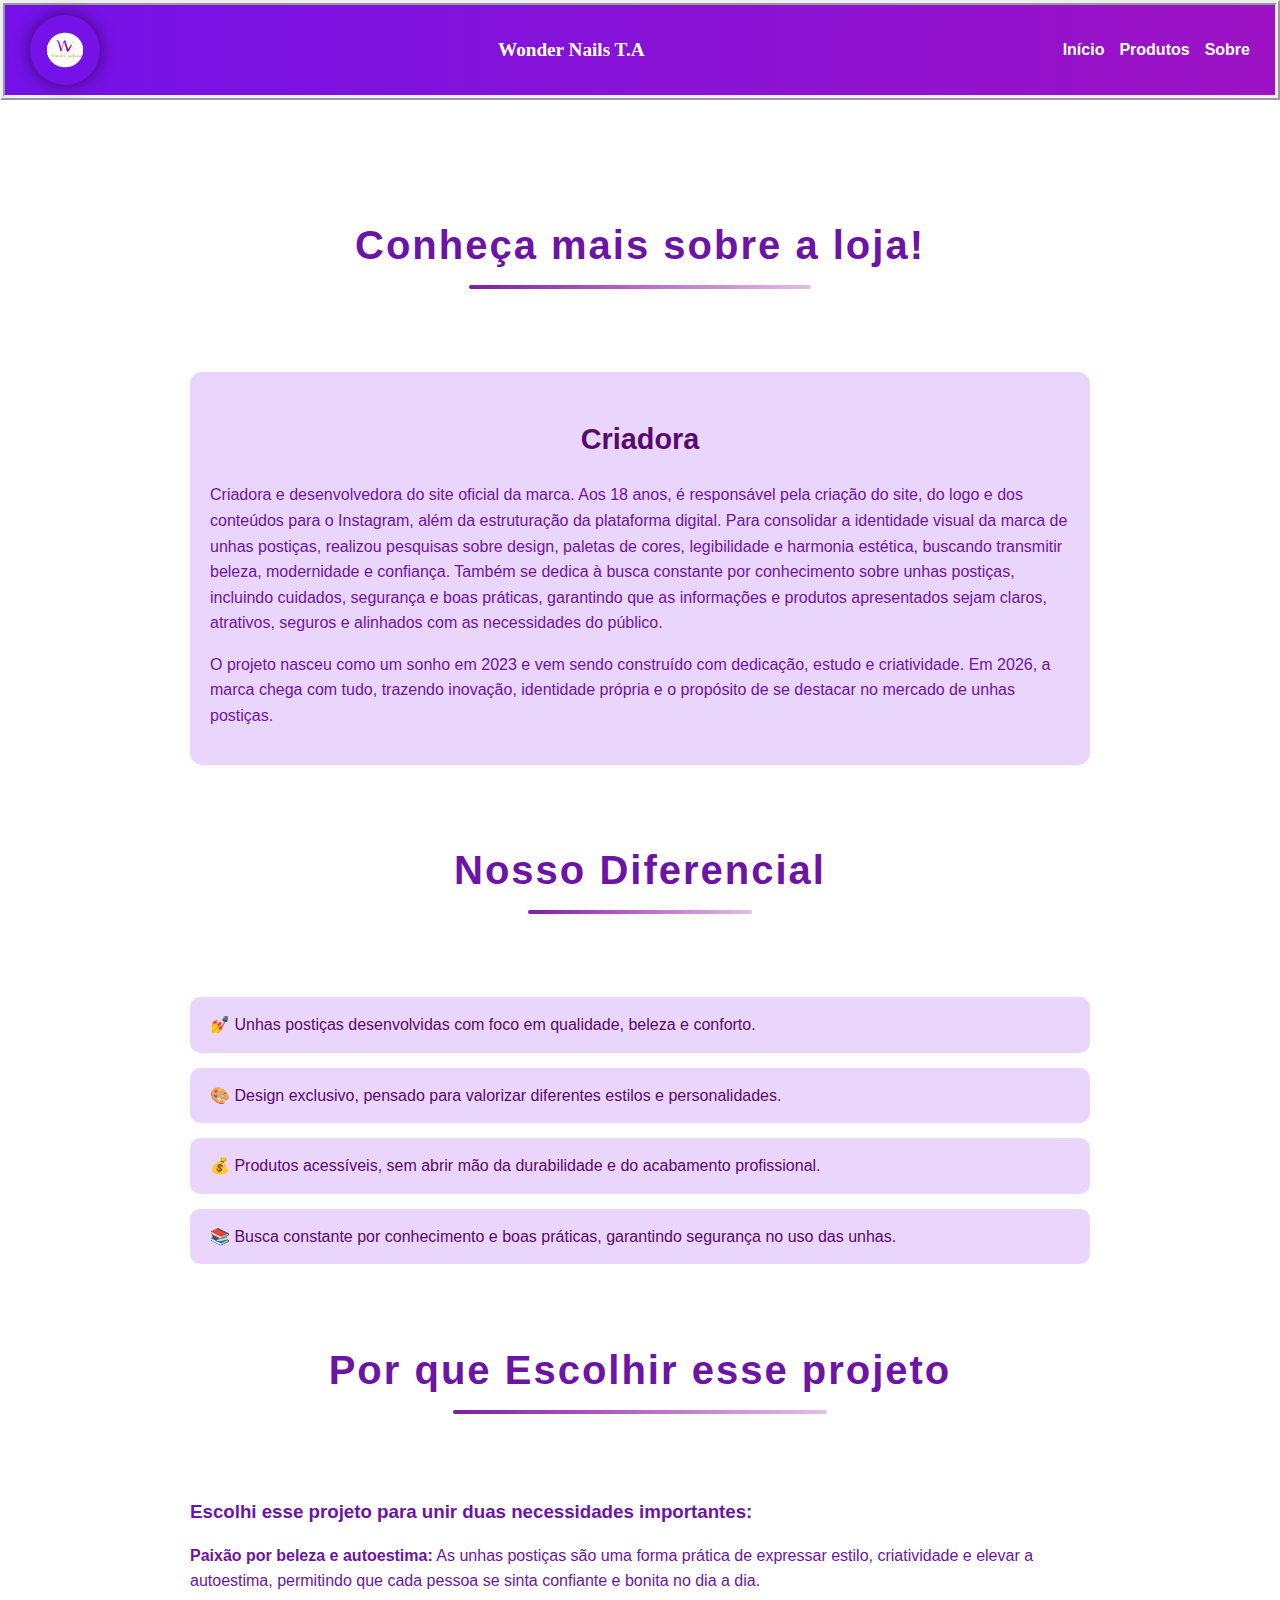
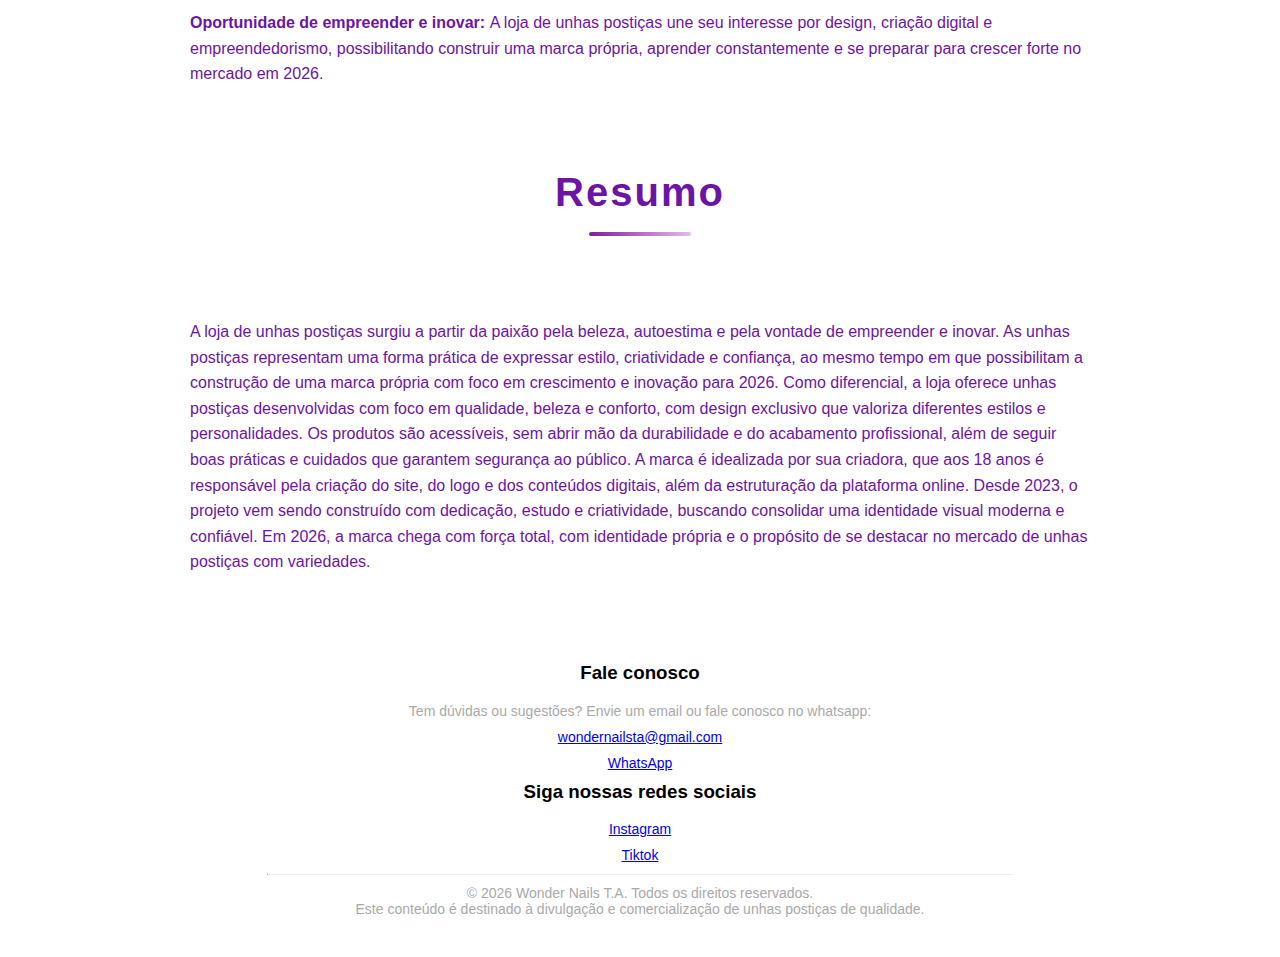
<file: sobre.html>
<!DOCTYPE html>
<html lang="pt-br>">

<head>
    <meta charset="UTF-8">
    <meta name="viewport" content="width=device-width, initial-scale=1.0">
    <link rel="stylesheet" href="css/sobre.css">
    <title> Wonder Nails T.A | Unhas Postiças</title>
  <link rel="icon" href="img/logo-redondo.png">
  <script src="script/sobre.js" defer></script>
    


</head>

<button id="btnTop" aria-label="Voltar ao topo">↑</button>



<body>
    <nav class="navbar">

    <img src="img/logo-redondo.png" alt="imagem">

    <div class="nometop">
      <h1>Wonder Nails T.A</h1>
    </div>

    <!-- MENU NORMAL (CONTINUA VISÍVEL) -->
    <ul class="menu">
      <li><a href="index.html">Início</a></li>
      <li><a href="catalago.html">Produtos</a></li>
      <li><a href="sobre.html">Sobre</a></li>
    </ul>

    <!-- BOTÃO SANDUÍCHE NA LATERAL -->
    <div class="hamburger" id="hamburger">
      <span></span>
      <span></span>
      <span></span>
    </div>

  </nav>

  <!-- MENU LATERAL -->
  <div class="side-menu" id="sideMenu">
    <ul>
      <li><a href="index.html">Início</a></li>
      <li><a href="catalago.html">Produtos</a></li>
      <li><a href="sobre.html">Sobre</a></li>
      <li><a href="mailto:wonder.nails.ta@gmail.com">Fale conosco</a></li>
      <li><a href="index.html#politica">Política de Trocas e Devoluções</a></li>
      <li><a href="index.html#avali">Deixe sua avaliação</a></li>
    </ul>
  </div>
  <div class="overlay" id="overlay"></div>


    <section class="sobre">

        <div class="toposobre">

            <h2>Conheça mais sobre a loja!</h2>


        </div>

        <div class="criadores">
            <h2 class="destaque">Criadora</h2>

            <h3></h3>
            <p>Criadora e desenvolvedora do site oficial da marca. Aos 18 anos, é responsável pela 
                criação do site, do logo e dos conteúdos para o Instagram, além da estruturação da 
                plataforma digital. Para consolidar a identidade visual da marca de unhas postiças, 
                realizou pesquisas sobre design, paletas de cores, legibilidade e harmonia estética, 
                buscando transmitir beleza, modernidade e confiança. Também se dedica à busca 
                constante por conhecimento sobre unhas postiças, incluindo cuidados, segurança e 
                boas práticas, garantindo que as informações e produtos apresentados sejam claros, 
                atrativos, seguros e alinhados com as necessidades do público.</p>
              <p>
                O projeto nasceu como um sonho em 2023 e vem sendo construído com dedicação, 
                estudo e criatividade. Em 2026, a marca chega com tudo, trazendo inovação, 
                identidade própria e o propósito de se destacar no mercado de unhas postiças.
            
            </p>

        </div>



        <div class="toposobre">

            <h2>Nosso Diferencial</h2>

        </div>

        <div class="diferencial">

            <div>
                <div class="beneficios">
                    <ul>
                        <li>💅 Unhas postiças desenvolvidas com foco em qualidade, beleza e conforto.</li>
                        <li>🎨 Design exclusivo, pensado para valorizar diferentes estilos e personalidades.</li>
                        <li>💰 Produtos acessíveis, sem abrir mão da durabilidade e do acabamento profissional.</li>
                        <li>📚 Busca constante por conhecimento e boas práticas, garantindo segurança no uso das unhas.</li>
                    </ul>
                </div>

                <div class="toposobre">

                    <h2>Por que Escolhir esse projeto</h2>

                </div>



                <div>

                    <h3>Escolhi esse projeto para unir duas necessidades importantes:</h3>

                    <p> <strong>  Paixão por beleza e autoestima:</strong> As unhas postiças são uma forma prática de expressar estilo, criatividade e elevar a autoestima, permitindo que cada pessoa se sinta confiante e bonita no dia a dia.</p>
                    <p> <strong> Oportunidade de empreender e inovar: </strong> A loja de unhas postiças une seu interesse por design, criação digital e empreendedorismo, possibilitando construir uma marca própria, aprender constantemente e se preparar para crescer forte no mercado em 2026.</p>
                </div>

                <div class="toposobre">

                    <h2>Resumo</h2>

                </div>

                <div>
                    <p>A loja de unhas postiças surgiu a partir da paixão pela beleza, autoestima 
                    e pela vontade de empreender e inovar. As unhas postiças representam uma forma 
                    prática de expressar estilo, criatividade e confiança, ao mesmo tempo em que 
                    possibilitam a construção de uma marca própria com foco em crescimento e inovação 
                    para 2026. Como diferencial, a loja oferece unhas postiças desenvolvidas com 
                    foco em qualidade, beleza e conforto, com design exclusivo que valoriza diferentes
                     estilos e personalidades. Os produtos são acessíveis, sem abrir mão da 
                     durabilidade e do acabamento profissional, além de seguir boas práticas e 
                     cuidados que garantem segurança ao público. A marca é idealizada por sua
                      criadora, que aos 18 anos é responsável pela criação do site, do logo e 
                      dos conteúdos digitais, além da estruturação da plataforma online. 
                      Desde 2023, o projeto vem sendo construído com dedicação, estudo e 
                      criatividade, buscando consolidar uma identidade visual moderna e confiável. 
                      Em 2026, a marca chega com força total, com identidade própria e o propósito 
                      de se destacar no mercado de unhas postiças com variedades.</p>

                </div>



    </section>












    <footer>

    <div class="site">


      <h3>Fale conosco</h3>
      <p>Tem dúvidas ou sugestões? Envie um email ou fale conosco no whatsapp:
      </p>
      <p class="links">
        <a href="mailto:wonder.nails.ta@gmail.com">wondernailsta@gmail.com</a>
      </p>
      <p class="links">
        <a href="https://wa.me/5575992696445" target="_blank">WhatsApp</a>
      </p>

      <h3> Siga nossas redes sociais</h3>
      <p class="links">
        <a href="https://www.instagram.com/wonder_nails.t.a?igsh=OHN6bG1seTZicDNu" target="_blank"> Instagram</a>
      </p>

      <p class="links">
        <a href="https://www.tiktok.com/@wonder.nails.t.a?_r=1&_t=ZS-93GCFOvnv9x" target="_blank"> Tiktok</a>
      </p>

      <hr>

      <p class="copyright">
        © 2026 Wonder Nails T.A. Todos os direitos reservados. <br>
        Este conteúdo é destinado à divulgação e comercialização de unhas postiças de qualidade.
      </p>

    </div>
  </footer>



</body>



</html>
</file>
<file: css/style.css>
body {
  margin: 0;
  padding: 0;
  font-family: Arial, sans-serif;
  background-color: white;
}

.navbar {
  font-family: 'Segoe UI', Tahoma, Geneva, Verdana, sans-serif;
  display: flex;
  align-items: center;
  justify-content: space-between;
  padding: 10px 25px; /* DIMINUI A ALTURA DO NAV */
  background: linear-gradient(90deg, #7312e9, #9d12c4);
  color: rgb(255, 255, 255);
  border-style: ridge;
  border-width: thick;
  gap: 15px;
}

@media (max-width: 768px) {
  .navbar {
    flex-direction: column;
    align-items: center;
    gap: 10px;
  }

  .menu {
    padding: 0;
    margin: 0 auto;
    display: flex;
    justify-content: center;
    width: 100%;
  }
}


.navbar img {
  width: 70px;   /* DIMINUI A IMAGEM */
  height: 70px;
  margin-right: 20px;
  border-radius: 50%;
  box-shadow: 0 0 15px rgba(49, 6, 72, 0.8);
}

.nometop {
  font-family: BlinkMacSystemFont;
}

.navbar h1 {
  flex: 1;
  text-align: center;
  font-size: 1.2rem; /* DIMINUI O TEXTO */
}

.menu {
  list-style: none;
  display: flex;
  gap: 15px; /* DIMINUI ESPAÇO ENTRE ITENS */
  margin: 0;
}

.menu li a {
  color: white;
  text-decoration: none;
  font-weight: bold;
}

.menu li a:hover {
  text-decoration: underline;
  color: #b918bb;
}


/*Nome decorativo*/

.topoinicio {
  text-align: center;
  margin: 40px 0;
}

.topoinicio h2 {
  font-family: 'Poppins', sans-serif;
  font-size: 2.5rem;
  color: #6c14a6;
  font-weight: 700;
  letter-spacing: 2px;
  position: relative;
  display: inline-block;
  padding-bottom: 10px;
}

/* Linha decorativa embaixo do nome*/
.topoinicio h2::after {
  content: "";
  display: block;
  width: 60%;
  height: 4px;
  background: linear-gradient(90deg, #7b1fa2, #ba68c8, #e1bee7);
  margin: 8px auto 0 auto;
  border-radius: 2px;
}

header {
  display: flex;
  justify-content: space-between;
  align-items: center;
  padding: 20px 50px;
  background: linear-gradient(90deg, #b22fd6, #54056a);
  color: white;
}

header h1 {
  margin: 0;
}

nav a {
  color: white;
  margin-left: 20px;
  text-decoration: none;
  font-weight: bold;
}

.hero {
  display: flex;
  justify-content: space-around;
  align-items: center;
  padding: 60px 50px;
}

.hero-text {
  max-width: 500px;
}

.hero-text h2 {
  font-size: 2.2em;
  color: #6c14a6;
}

.hero-text p {
  font-size: 1.1em;
  margin: 20px 0;
}

.btn {
  background: linear-gradient(90deg, #b22fd6, #54056a);
  color: white;
  padding: 12px 25px;
  border-radius: 25px;
  text-decoration: none;
  font-weight: bold;
  box-shadow: 0 0 15px rgba(49, 6, 72, 0.8);
  display: flex;
}

.hero-img {
  width: 220px;
  height: 220px;
  border-radius: 50%;
  border: 5px solid #7519ae;
  box-shadow: 0 0 20px #b76bff;
  overflow: hidden;
  /* ESSENCIAL */
}

.hero-img img {
  width: 100%;
  height: 100%;
  object-fit: cover;
  /* preenche o círculo */
  transform: scale(2.0);
  /* AUMENTA o logo */
}




/* ====== MOBILE ====== */
@media (max-width: 768px) {

  .hero {
    flex-direction: column;
    padding: 30px 20px;
    gap: 20px;
  }

  /* Agrupa título + logo */
  .hero-text {
    max-width: 100%;
  }

  .hero-text h2 {
    font-size: 1.6em;
    display: flex;
    align-items: center;
    gap: 12px;
  }

  /* Logo menor no mobile */
  .hero-img {
    width: 80px;
    height: 80px;
    border: 3px solid #7519ae;
    box-shadow: 0 0 12px #b76bff;
  }

  .hero-img img {
    transform: scale(1.6);
  }
}



/* Benefícios */
.beneficios {
  padding: 40px 20px;
  text-align: center;
}

.beneficios h3 {
  font-size: 1.8rem;
  color: var(--roxo);
  margin-bottom: 20px;
}

.beneficios-cards {
  display: grid;
  grid-template-columns: repeat(auto-fit, minmax(220px, 1fr));
  gap: 20px;
}

.card {
  background: var(--branco);
  padding: 20px;
  border-radius: 12px;
  box-shadow: 0px 2px 8px rgba(0, 0, 0, 0.574);
}

.card h4 {
  color: #6c14a6;
  margin-bottom: 10px;
}

.card:hover {
  transform: translateY(-5px);
  box-shadow: 0 4px 12px rgb(14, 1, 15);
}


/* Seção */
.produtos {
  text-align: center;
  padding: 60px 20px;
  background: #f9f9f9;
}

.produtos h2 {
  font-size: 2em;
  color: #6c14a6;
  margin-bottom: 40px;
  position: relative;
}

.produtos-container {
  display: grid;
  grid-template-columns: repeat(auto-fit, minmax(250px, 1fr));
  gap: 30px;
  max-width: 1000px;
  margin: 0 auto;
}

/* Card */
.produto-card {
  background: #fff;
  border-radius: 15px;
  padding: 20px;
  box-shadow: 0 4px 12px rgba(0, 0, 0, 0.1);
  transition: transform 0.3s ease, box-shadow 0.3s ease;
}

.produto-card:hover {
  transform: translateY(-8px);
  box-shadow: 0 8px 18px rgba(102, 2, 127, 0.647);
}

.produto-card img {
  width: 100%;
  border-radius: 10px;
  margin-bottom: 15px;
}

.produto-card h3 {
  font-size: 1.4em;
  margin: 10px 0;
  color: #6c14a6;
}

.produto-card p {
  font-size: 1em;
  color: #555;
  margin-bottom: 15px;
}

/* Botão */
.btn-produto {
  display: inline-block;
  background: linear-gradient(90deg, #b22fd6, #54056a);
  color: #fff;
  padding: 10px 20px;
  border-radius: 25px;
  text-decoration: none;
  font-weight: bold;
  transition: 0.3s;
}

.btn-produto:hover {
  opacity: 0.9;
  transform: scale(1.05);
}




/* Container geral */
.como-funciona {
  background: linear-gradient(135deg, #9343ae4f, #7445d96d);
  padding: 60px 20px;
  font-family: 'Segoe UI', Tahoma, Geneva, Verdana, sans-serif;
  color: #6c14a6;
}

.como-funciona .container {
  max-width: 1200px;
  margin: 0 auto;
  text-align: center;
}

.como-funciona h2 {
  font-size: 2.5rem;
  margin-bottom: 20px;
  color: #6c14a6;
}

.como-funciona .intro,
.como-funciona .conclusao {
  font-size: 1.1rem;
  margin-bottom: 40px;
  line-height: 1.6;
}

/* Cards */
.cards {
  display: grid;
  grid-template-columns: repeat(auto-fit, minmax(250px, 1fr));
  gap: 25px;
}

.card {
  background: #fff;
  padding: 25px;
  border-radius: 15px;
  box-shadow: 0 8px 20px rgba(0, 0, 0, 0.1);
  transition: transform 0.3s, box-shadow 0.3s;
}

.card:hover {
  transform: translateY(-10px);
  box-shadow: 0 0 15px rgba(49, 6, 72, 0.8);
}

.card .icon {
  font-size: 3rem;
  margin-bottom: 15px;
}

.card h3 {
  font-size: 1.3rem;
  margin-bottom: 10px;
  color: #6c14a6;
}

.card p {
  font-size: 1rem;
  line-height: 1.5;
  color: #555;
}

/* Responsivo */
@media (max-width: 768px) {
  .como-funciona h2 {
    font-size: 2rem;
  }

  .card {
    padding: 20px;
  }
}


/*direitos autorais*/

.site {
  background-color: white;
  padding: 30px 20px;
  text-align: center;
  border-top: 1px solid white;
}

.site h3 {
  margin-top: 0;
  color: black;
  align-items: center;
}

.site p {
  margin: 10px 0;
  color: darkgray;
  font-size: 14px;
}

.site a:hover {
  text-decoration: underline;
}

.site hr {
  margin: 2opx auto;
  width: 60%;
  border-top: 1px solid white;

}

.links a {
  margin: o 5px;
}

@media (max-width: 600px) {
  .site-footer {
    font-size: 13px;
  }
}

/* BANNER FRETE GRATIS */

.banner-inicio {
  width: 100%;
  display: flex;
  justify-content: center;
  overflow: hidden;
}

/* deixa o link ocupar tudo */
.banner-link {
  display: block;
  width: 100%;
  max-width: 1800px;
}

.banner-inicio img {
  width: 100%;
  max-width: 1800px;
  max-height: 420px;
  object-fit: cover;
  border-radius: 18px;
  margin: 20px 0;
  cursor: pointer; /* feedback visual */
}

/* Desktop maior */
@media (min-width: 1200px) {
  .banner-inicio img {
    max-height: 360px;
  }
}

/* Mobile */
@media (max-width: 768px) {
  .banner-inicio img {
    max-height: none;
    border-radius: 14px;
  }
}


/*politica de troca e devolução*/

.policy-section {
  padding: 40px 16px;
  background: #f6f1fb;
  font-family: 'Poppins', sans-serif;
}

.policy-section h1 {
  text-align: center;
  font-size: 1.6rem;
  color: #4b1366;
  margin-bottom: 8px;
}

.hint {
  display: block;
  text-align: center;
  font-size: 0.85rem;
  color: #7a4aa5;
  margin-bottom: 20px;
}

.policy-carousel {
  display: flex;
  gap: 18px;
  overflow-x: auto;
  scroll-snap-type: x mandatory;
  padding-bottom: 10px;
}

.policy-card {
  min-width: 280px;
  background: linear-gradient(145deg, #7a1fa2, #b36adf);
  color: #fff;
  padding: 24px;
  border-radius: 22px;
  scroll-snap-align: start;
  box-shadow: 0 12px 30px rgba(122, 31, 162, 0.25);
  transition: transform 0.3s ease, box-shadow 0.3s ease;
}

.policy-card:hover {
  transform: translateY(-6px);
  box-shadow: 0 18px 40px rgba(122, 31, 162, 0.35);
}

.policy-card h2 {
  font-size: 1.15rem;
  margin-bottom: 12px;
}

.policy-card p {
  font-size: 0.95rem;
  line-height: 1.5;
}

/* Card destaque */
.policy-card.highlight {
  background: linear-gradient(145deg, #4b1366, #8e44ad);
}

/* Card de atenção */
.policy-card.warning {
  background: linear-gradient(145deg, #5e2b91, #c084fc);
}

/* Scroll elegante */
.policy-carousel::-webkit-scrollbar {
  height: 6px;
}

.policy-carousel::-webkit-scrollbar-thumb {
  background: #b36adf;
  border-radius: 10px;
}

.policy-carousel::-webkit-scrollbar-track {
  background: transparent;
}


/*linha passando*/


.purple-marquee {
  width: 100%;
  background: linear-gradient(90deg, #7312e9, #9d12c4);
  box-shadow: 0 4px 12px rgba(75, 19, 102, 0.4);
  overflow: hidden;
  padding: 12px 0;
}

.marquee-track {
  display: flex;
  width: max-content;
  animation: marquee 20s linear infinite;
}

.marquee-track span {
  color: #fff;
  font-size: 0.95rem;
  font-weight: 500;
  padding: 0 10px;
  white-space: nowrap;
}

/* animação */
@keyframes marquee {
  from {
    transform: translateX(0);
  }

  to {
    transform: translateX(-33.3333%);
  }
}

/* 📱 Ajustes mobile */
@media (max-width: 768px) {
  .purple-marquee {
    padding: 10px 0;
  }

  .marquee-track span {
    font-size: 0.85rem;
    padding: 0 22px;
  }
}



/*deixe sua avaliação FORMULARIO*/
.review-section {
  padding: 40px 16px;
  background: #f6f1fb;
  text-align: center;
}

.review-section h2 {
  color: #4b1366;
  margin-bottom: 20px;
}

.review-form {
  max-width: 420px;
  margin: 0 auto;
  display: flex;
  flex-direction: column;
  gap: 14px;
}

/* estrelas */
.stars span {
  display: block;
  margin-bottom: 6px;
  color: #4b1366;
  font-weight: 500;
}

.star-rating {
  display: flex;
  flex-direction: row-reverse;
  justify-content: center;
}

.star-rating input {
  display: none;
}

.star-rating label {
  font-size: 2rem;
  color: #d1c4e9;
  cursor: pointer;
  transition: color 0.2s;
}

/* hover */
.star-rating label:hover,
.star-rating label:hover ~ label {
  color: #9b59b6;
}

/* selecionado */
.star-rating input:checked ~ label {
  color: #6a0dad;
}

/* inputs */
.review-form input,
.review-form textarea {
  padding: 12px;
  border-radius: 12px;
  border: 1px solid #ccc;
  font-size: 0.9rem;
}

.review-form textarea {
  height: 120px;
  resize: none;
}

.review-form button {
  background: linear-gradient(135deg, #6a0dad, #9b59b6);
  color: #fff;
  border: none;
  padding: 12px;
  border-radius: 14px;
  font-size: 1rem;
  cursor: pointer;
}

.review-form button:hover {
  opacity: 0.9;
}



/*AVALIAÇÕES DE CLIENTES PRONTA*/

.reviews-modern {
  padding: 60px 16px;
  background: #faf7fd;
}

.reviews-header {
  text-align: center;
  margin-bottom: 40px;
}

.reviews-header h2 {
  color: #4b1366;
  font-size: 1.8rem;
  margin-bottom: 6px;
}

.reviews-header p {
  color: #7a4aa5;
  font-size: 0.95rem;
}

.reviews-container {
  display: grid;
  grid-template-columns: repeat(auto-fit, minmax(280px, 1fr));
  gap: 24px;
  max-width: 1100px;
  margin: 0 auto;
}

.review-box {
  background: #ffffff;
  border-radius: 24px;
  padding: 26px;
  box-shadow: 0 12px 30px rgba(75, 19, 102, 0.12);
  transition: transform 0.3s ease, box-shadow 0.3s ease;
}

.review-box:hover {
  transform: translateY(-8px);
  box-shadow: 0 22px 45px rgba(75, 19, 102, 0.22);
}

.review-top {
  display: flex;
  justify-content: space-between;
  align-items: center;
  margin-bottom: 14px;
}

.stars {
  color: #9b59b6;
  font-size: 1.3rem;
}

.verified {
  font-size: 0.7rem;
  background: #efe6f7;
  color: #6a0dad;
  padding: 4px 10px;
  border-radius: 20px;
  font-weight: 600;
}

.review-text {
  font-size: 0.95rem;
  color: #333;
  line-height: 1.6;
  margin-bottom: 20px;
}

.review-footer {
  display: flex;
  align-items: center;
  gap: 10px;
}

.avatar {
  width: 40px;
  height: 40px;
  background: linear-gradient(135deg, #6a0dad, #9b59b6);
  color: #fff;
  font-weight: 700;
  border-radius: 50%;
  display: flex;
  align-items: center;
  justify-content: center;
}

.name {
  font-size: 0.9rem;
  color: #4b1366;
  font-weight: 600;
}

/* 📱 Mobile */
@media (max-width: 768px) {
  .reviews-header h2 {
    font-size: 1.5rem;
  }
}




/*NÃO TEM AVALIAÇÕES AINDA (REMOVER QUANDO TIVER*/
.reviews-empty {
  max-width: 500px;
  margin: 0 auto;
  background: #ffffff;
  border-radius: 26px;
  padding: 40px 24px;
  text-align: center;
  box-shadow: 0 14px 30px rgba(75, 19, 102, 0.12);
}

.empty-icon {
  font-size: 3rem;
  color: #9b59b6;
  margin-bottom: 16px;
}

.reviews-empty h3 {
  color: #4b1366;
  font-size: 1.2rem;
  margin-bottom: 10px;
}

.reviews-empty p {
  color: #555;
  font-size: 0.95rem;
  line-height: 1.5;
}


/* BANNER FRETE GRATIS E SEGUNDO BANNER */

.banner-inicio {
  width: 100%;
  display: flex;
  justify-content: center;
}

.banner-slider {
  width: 100%;
  max-width: 1800px;
  margin: 20px 0;
  overflow: hidden; /* ✅ fica aqui */
}

/* faixa que desliza */
.banner-track {
  display: flex;
  transition: transform 0.6s ease;
}

/* imagens */
.banner-track img {
  width: 100%;
  flex-shrink: 0;
  max-height: 420px;
  object-fit: cover;
  border-radius: 18px;
}

/* CONTROLES */
.banner-controls {
  display: flex;
  justify-content: center;
  gap: 18px;
  margin-top: 12px;
}

.banner-arrow {
  background: transparent;
  border: 1px solid #b48cff;
  color: #7a3db8;
  font-size: 22px;
  width: 36px;
  height: 36px;
  border-radius: 50%;
  cursor: pointer;
  transition: all 0.3s ease;
}

.banner-arrow:hover {
  background: #f3eaff;
  transform: translateY(-2px);
}

.banner-arrow:active {
  transform: scale(0.95);
}

/* Desktop */
@media (min-width: 1200px) {
  .banner-track img {
    max-height: 440px;
  }
}

/* Mobile */
@media (max-width: 768px) {
  .banner-track img {
    max-height: none;
    border-radius: 14px;
  }
}

.banner-link {
  display: block;
  width: 100%;
  flex-shrink: 0;
}




/* BOTÃO SANDUÍCHE */
.hamburger {
  display: none;
  flex-direction: column;
  gap: 5px;
  cursor: pointer;

  position: absolute;
  top: 15px;      /* LÁ EM CIMA */
  left: 15px;    /* 👈 AGORA DO OUTRO LADO */
}

.hamburger span {
  width: 26px;
  height: 3px;
  background: white;
  border-radius: 5px;
}



/* MENU LATERAL */
.side-menu {
  position: fixed;
  top: 0;
  left: -100%;           /* COMEÇA FORA À ESQUERDA */
  width: 75%;
  height: 100vh;
  background: linear-gradient(180deg, #7312e9, #9d12c4);
  padding: 60px 20px;
  transition: left 0.3s ease;
  z-index: 3000;
}

.side-menu.active {
  left: 0;               /* ENTRA PELA ESQUERDA */
}


.side-menu ul {
  list-style: none;
  padding: 0;
}

.side-menu li {
  margin-bottom: 20px;
}

.side-menu a {
  color: white;
  font-size: 1.2rem;
  font-weight: bold;
  text-decoration: none;
}

/* MOBILE */
@media (max-width: 768px) {
  .hamburger {
    display: flex;
  }
}


/* FUNDO ESCURO ATRÁS DO MENU */
.overlay {
  position: fixed;
  top: 0;
  left: 0;
  width: 100%;
  height: 100vh;
  background: rgba(0,0,0,0.5);
  opacity: 0;
  visibility: hidden;
  transition: 0.3s;
  z-index: 2500;
}

.overlay.active {
  opacity: 1;
  visibility: visible;
}


/*seta de subir*/

#btnTop {
  position: fixed;
  bottom: 300px;
  right: 20px;

  background: none;        /* SEM BOTÃO */
  border: none;
  padding: 0;

  color: rgba(115, 18, 233, 0.6); /* discreto */
  font-size: 67px;         /* tamanho da seta */

  cursor: pointer;
  display: none;
  z-index: 9999;

  transition: opacity 0.3s, transform 0.3s;
}

#btnTop:hover {
  opacity: 1;
  transform: translateY(-3px); /* efeito sutil */
}







/*CARROSSEL NOSSOS QUERIDINHOS */

.queridinhos-container {
  width: 100%;
  padding: 30px 10px;
}

.queridinhos-titulo {
  text-align: center;
  color: #5a189a;
  margin-bottom: 20px;
}

.queridinhos-wrapper {
  position: relative;
  display: flex;
  align-items: center;
}

.queridinhos-carrossel {
  overflow: hidden;
  width: 100%;
}

.queridinhos-track {
  display: flex;
  gap: 20px;
  transition: transform 0.5s ease;
}

/* PRODUTO */
.queridinho-item {
  min-width: 235px;
  max-width: 235px;
  text-align: center;
}

.queridinho-item img {
  width: 100%;
  border-radius: 10px;
}

.queridinho-item p {
  font-size: 15px;
  font-weight: 600;
  margin: 8px 0 4px;
  color:#6e00bd;

}

.queridinho-item span {
  color: #5a189a;
  font-weight: bold;
}

.queridinho-item a {
  display: inline-block;
  margin-top: 6px;
  background: #7b2cbf;
  color: white;
  padding: 8px 15px;
  border-radius: 20px;
  text-decoration: none;
  font-size: 12px;
}

/* SETAS MAIS PRA DENTRO */
.queridinhos-seta {
  position: absolute;
  top: 40%;
  transform: translateY(-50%);
  background: #7b2cbf;
  color: #fff;
  border: none;
  padding: 10px;
  border-radius: 50%;
  cursor: pointer;
  z-index: 10;
}

.queridinhos-esquerda {
  left: 10px;
}

.queridinhos-direita {
  right: 10px;
}

/* BOLINHAS */
.queridinhos-dots {
  display: flex;
  justify-content: center;
  margin-top: 15px;
  gap: 6px;
}

.queridinhos-dots span {
  width: 8px;
  height: 8px;
  background: #d0b3ff;
  border-radius: 50%;
  cursor: pointer;
}

.queridinhos-dots .ativo {
  background: #5a189a;
}
</file>
<file: css/catalago.css>
body {
  margin: 0;
  padding: 0;
  font-family: Arial, sans-serif;
  background-color: white;
}

.navbar {
  font-family: 'Segoe UI', Tahoma, Geneva, Verdana, sans-serif;
  display: flex;
  align-items: center;
  justify-content: space-between;
  padding: 10px 25px; /* DIMINUI A ALTURA DO NAV */
  background: linear-gradient(90deg, #7312e9, #9d12c4);
  color: rgb(255, 255, 255);
  border-style: ridge;
  border-width: thick;
  gap: 15px;
}

@media (max-width: 768px) {
  .navbar {
    flex-direction: column;
    align-items: center;
    gap: 10px;
  }

  .menu {
    padding: 0;
    margin: 0 auto;
    display: flex;
    justify-content: center;
    width: 100%;
  }
}



.navbar img {
  width: 70px;   /* DIMINUI A IMAGEM */
  height: 70px;
  margin-right: 20px;
  border-radius: 50%;
  box-shadow: 0 0 15px rgba(49, 6, 72, 0.8);
}

.nometop {
  font-family: BlinkMacSystemFont;
}

.navbar h1 {
  flex: 1;
  text-align: center;
  font-size: 1.2rem; /* DIMINUI O TEXTO */
}

.menu {
  list-style: none;
  display: flex;
  gap: 15px; /* DIMINUI ESPAÇO ENTRE ITENS */
  margin: 0;
}

.menu li a {
  color: white;
  text-decoration: none;
  font-weight: bold;
}

.menu li a:hover {
  text-decoration: underline;
  color: #b918bb;
}

/*Tudo sobre os produtos, imagens, butões, etc*/


main {
  padding: 2rem;
}

#produtos {
  display: grid;
  grid-template-columns: repeat(auto-fit, minmax(220px, 1fr));
  gap: 130px;
  padding: 50px;
}

.product {
  background-color: rgb(255, 255, 255);
  padding: 1rem;
  border-radius: 8px;
  box-shadow: 0 4px 6px rgba(58, 3, 90, 0.662);
  text-align: center;
  width: 200px;
}

.product h2 {
  color: #6c14a6;
}

.product img {
  width: 100%;
  border-radius: 8px;
}

.product:hover {
  transform: translateY(-8px);
  box-shadow: 0 12px 25px rgba(184, 45, 239, 0.621);
}


button {
  display: inline-block;
  background: linear-gradient(90deg, #b22fd6, #54056a);
  color: #fff;
  padding: 10px 20px;
  border-radius: 25px;
  text-decoration: none;
  font-weight: bold;
  transition: 0.3s;
}

button:hover {
  opacity: 0.9;
  transform: scale(1.05);
}

nav ul li a:hover {
  color: rgb(136, 27, 172)
}

nav ul li a {
  text-decoration: none;
  color: #fff;
  font-weight: bold;
  transition: color 0.3s;
}



/* Tudo sobre o carrinho*/


#carrinho {
  width: 300px;
  /* Largura fixa */
  margin: 50px auto;
  /* Centraliza horizontalmente e dá espaçamento superior */
  padding: 20px;
  /* Espaçamento interno */
  border: 2px solid #333;
  /* Borda */
  border-radius: 10px;
  /* Cantos arredondados */
  background-color: #f8f8f8;
  /* Cor de fundo */
  text-align: center;
  /* Centraliza texto e elementos internos */
  box-shadow: 0 4px 8px rgba(0, 0, 0, 0.1);
  /* Sombra leve */
  font-family: Arial, sans-serif;
  /* Fonte */
}

/* Lista de itens do carrinho */
#cart-items {
  list-style: none;
  padding: 0;
  margin: 10px 0;
}

/* Botão estilizado */
#carrinho button {
  padding: 10px 20px;
  background-color: #b61ec1;
  /* Verde */
  color: white;
  border: none;
  border-radius: 5px;
  cursor: pointer;
  font-size: 16px;
}

/* Botão muda de cor ao passar o mouse */
#carrinho button:hover {
  background-color: #8e39bc;
}

.cart-icon {
  width: 24px;
  /* ajuste o tamanho conforme necessário */
  height: 24px;
}

/*Nome catalogo abaixo do rodapé*/
.topcatalogo {
  text-align: center;
  margin: 40px 0;
}

.topcatalogo h2 {
  font-family: 'Poppins', sans-serif;
  font-size: 2.5rem;
  color: #6c14a6;
  font-weight: 700;
  letter-spacing: 2px;
  position: relative;
  display: inline-block;
  padding-bottom: 10px;
}

/* Linha decorativa embaixo do nome*/
.topcatalogo h2::after {
  content: "";
  display: block;
  width: 60%;
  height: 4px;
  background: linear-gradient(90deg, #7b1fa2, #ba68c8, #e1bee7);
  margin: 8px auto 0 auto;
  border-radius: 2px;
}



/* ===============================
   CARRINHO FLUTUANTE
=============================== */

#cart-float {
  position: fixed;
  bottom: 20px;
  right: 20px;
  background: linear-gradient(135deg, #7b1fa2, #ba68c8);
  width: 65px;
  height: 65px;
  border-radius: 50%;
  display: flex;
  align-items: center;
  justify-content: center;
  cursor: pointer;
  z-index: 9999;
  box-shadow: 0 8px 20px rgba(123, 31, 162, 0.5);
  transition: transform 0.3s;
}

#cart-float:hover {
  transform: scale(1.1);
}

#cart-float img {
  width: 32px;
}

#cart-float-count {
  position: absolute;
  top: -5px;
  right: -5px;
  background: #ffe082;
  color: #4a148c;
  font-weight: bold;
  font-size: 13px;
  width: 22px;
  height: 22px;
  border-radius: 50%;
  display: flex;
  align-items: center;
  justify-content: center;
}

/* ===============================
   PAINEL DO CARRINHO (FLUTUANTE)
=============================== */

#carrinho {
  position: fixed;
  bottom: 100px;
  right: 20px;
  width: 320px;
  max-height: 80vh;
  overflow-y: auto;
  display: none;
  z-index: 9998;
  background: #fdf7ff;
  border: 2px solid #ba68c8;
  box-shadow: 0 12px 30px rgba(106, 27, 154, 0.4);
}

/* RESPONSIVO */
@media (max-width: 600px) {
  #carrinho {
    right: 10px;
    left: 10px;
    width: auto;
    bottom: 90px;
  }

  #cart-float {
  width: 55px;
  height: 55px;
  bottom: 70px;  /* mais alto no celular */
  right: 30px;   /* não cola no canto */
}
}

/* ===============================
   TOTAL DO CARRINHO
=============================== */

.cart-total-box {
  margin: 15px 0;
  padding: 10px;
  background: linear-gradient(90deg, #ede7f6, #f3e5f5);
  border-radius: 8px;
  font-size: 16px;
  color: #4a148c;
  font-weight: bold;
  display: flex;
  justify-content: space-between;
  align-items: center;
}


/*formulario de entrega*/


.frete-info {
  background: linear-gradient(90deg, #7312e9, #9d12c4);
  color: white;
  padding: 15px;
  margin: 20px auto;
  width: 80%;
  border-radius: 10px;
  text-align: center;
  font-weight: bold;
}

#frete-msg {
  margin-top: 10px;
  color: #ffe082;
}

.filtro {
  text-align: center;
  margin-bottom: 30px;
}

.filtro button {
  margin: 5px;
}

#form-entrega {
  margin-top: 20px;
}

#form-entrega input {
  width: 90%;
  margin: 5px 0;
  padding: 8px;
  border-radius: 5px;
  border: 1px solid #ccc;
}



/* ===============================
   ESTOQUE
=============================== */

.status-estoque {
  font-weight: bold;
  margin: 8px 0;
}

.disponivel {
  color: green;
}

.esgotado {
  color: red;
}

.product.esgotado-produto {
  opacity: 0.5;
}

.product.esgotado-produto button {
  background: gray;
  cursor: not-allowed;
  transform: none;
}


.descricao-produto {
  display: none;
  font-size: 14px;
  margin-top: 10px;
  color: #555;
}

.btn-detalhes {
  background: none;
  border: none;
  color: #8e39bc;
  font-weight: bold;
  cursor: pointer;
}




/*Rodapé direitos autorais*/

footer {
  width: 100%;
  text-align: center;
  clear: both;
  /* garante que não flutue ao lado de produtos */
  padding: 20px 0;
  background-color: #f8f8f8;
  /* ou sua cor */
}

.site {
  background-color: white;
  padding: 30px 20px;
  text-align: center;
  border-top: 1px solid white;
}

.site h3 {
  margin-top: 0;
  color: black;
  align-items: center;
}

.site p {
  margin: 10px 0;
  color: darkgray;
  font-size: 14px;
}

.site a:hover {
  text-decoration: underline;
}

.site hr {
  margin: 2opx auto;
  width: 60%;
  border-top: 1px solid white;

}

.links a {
  margin: o 5px;
}

@media (max-width: 600px) {
  .site-footer {
    font-size: 13px;
  }
}

/* ===============================
   SELETOR DE TAMANHO
=============================== */

.tamanho-box {
  margin: 12px 0;
  padding: 10px;
  background: #f3e5f5;
  border-radius: 10px;
  border: 1px solid #ba68c8;
  text-align: left;
  font-size: 14px;
}

.tamanho-titulo {
  font-weight: bold;
  color: #6c14a6;
  margin-bottom: 6px;
}

.tamanho-box label {
  display: block;
  margin: 4px 0;
  cursor: pointer;
  color: #4a148c;
}

.tamanho-box input {
  margin-right: 6px;
}

.tamanho-box .personalizado {
  font-weight: bold;
  color: #7b1fa2;
}


/* PROMOÇÃO QUANDO TIVER*/

.selo-promocao {
  position: absolute;
  top: 10px;
  left: 10px;
  background: #e63946;
  color: #fff;
  font-size: 12px;
  font-weight: bold;
  padding: 6px 10px;
  border-radius: 20px;
  animation: pulse 1.5s infinite;
  z-index: 10;
}

.product {
  position: relative;
}

@keyframes pulse {
  0% {
    transform: scale(1);
    box-shadow: 0 0 0 0 rgba(230, 57, 70, 0.7);
  }

  70% {
    transform: scale(1.05);
    box-shadow: 0 0 0 10px rgba(230, 57, 70, 0);
  }

  100% {
    transform: scale(1);
  }
}


.preco-box {
  display: flex;
  justify-content: center;
  align-items: center;
  gap: 8px;
  margin: 8px 0;
}

.preco-antigo {
  color: #999;
  font-size: 14px;
  text-decoration: line-through;
}

.preco-promocao {
  color: #e63946;
  font-size: 18px;
  font-weight: bold;
}


/* CENTRALIZAR PRODUTOS NO CELULAR */
@media (max-width: 768px) {
  #produtos {
    display: flex;
    flex-direction: column;
    align-items: center;
    gap: 40px;
    /* diminui o espaço entre produtos */
    padding: 20px;
  }

  .product {
    width: 100%;
    max-width: 320px;
    /* tamanho bonito no celular */
  }
}


/*PRODUTO PISCA AO VIM DIRECIONADO PELO INICIO EM CONFIRA PRODUTOS*/

.product:target {
  animation: flash 0.6s ease-in-out 1;
}

@keyframes flash {
  0% {
    box-shadow: 0 0 0 rgba(106, 44, 160, 0);
  }

  50% {
    box-shadow: 0 0 12px rgba(106, 44, 160, 0.7);
  }

  100% {
    box-shadow: 0 0 0 rgba(106, 44, 160, 0);
  }
}


/*botão de tamanho pronta entrega*/
.btn-flutuante-tamanho {
  position: fixed;
  bottom: 140px;
  right: 30px;
  background-color: #e6d6f3;
  color: #5a2d82;
  border: none;
  width: 50px;
  height: 50px;
  border-radius: 50%;
  font-size: 22px;
  cursor: pointer;

  /* CENTRALIZAÇÃO PERFEITA */
  display: flex;
  align-items: center;
  justify-content: center;

  box-shadow: 0 4px 12px rgba(0, 0, 0, 0.15);
  z-index: 999;
}

/* Caixa da tabela */
#tabela-flutuante {
  display: none;
  position: fixed;
  bottom: 210px;
  /* acompanha o botão */
  right: 16px;
  background: #fff;
  padding: 12px;
  border-radius: 16px;
  box-shadow: 0 6px 20px rgba(0, 0, 0, 0.25);
  z-index: 998;
}

/* Imagem maior */
#tabela-flutuante img {
  width: 320px;
  /* MAIOR */
  max-width: 90vw;
  /* não estoura no celular */
  border-radius: 12px;
}




/*linha passando*/


.purple-marquee {
  width: 100%;
  background: linear-gradient(90deg, #7312e9, #9d12c4);
  box-shadow: 0 4px 12px rgba(75, 19, 102, 0.4);
  overflow: hidden;
  padding: 12px 0;
}

.marquee-track {
  display: flex;
  width: max-content;
  animation: marquee 20s linear infinite;
}

.marquee-track span {
  color: #fff;
  font-size: 0.95rem;
  font-weight: 500;
  padding: 0 10px;
  white-space: nowrap;
}

/* animação */
@keyframes marquee {
  from {
    transform: translateX(0);
  }

  to {
    transform: translateX(-33.3333%);
  }
}

/* 📱 Ajustes mobile */
@media (max-width: 768px) {
  .purple-marquee {
    padding: 10px 0;
  }

  .marquee-track span {
    font-size: 0.85rem;
    padding: 0 22px;
  }
}


/* BOTÃO SANDUÍCHE */
.hamburger {
  display: none;
  flex-direction: column;
  gap: 5px;
  cursor: pointer;

  position: absolute;
  top: 15px;      /* LÁ EM CIMA */
  left: 15px;    /* 👈 AGORA DO OUTRO LADO */
}

.hamburger span {
  width: 26px;
  height: 3px;
  background: white;
  border-radius: 5px;
}



/* MENU LATERAL */
.side-menu {
  position: fixed;
  top: 0;
  left: -100%;           /* COMEÇA FORA À ESQUERDA */
  width: 75%;
  height: 100vh;
  background: linear-gradient(180deg, #7312e9, #9d12c4);
  padding: 60px 20px;
  transition: left 0.3s ease;
  z-index: 3000;
}

.side-menu.active {
  left: 0;               /* ENTRA PELA ESQUERDA */
}


.side-menu ul {
  list-style: none;
  padding: 0;
}

.side-menu li {
  margin-bottom: 20px;
}

.side-menu a {
  color: white;
  font-size: 1.2rem;
  font-weight: bold;
  text-decoration: none;
}

/* MOBILE */
@media (max-width: 768px) {
  .hamburger {
    display: flex;
  }
}


/* FUNDO ESCURO ATRÁS DO MENU */
.overlay {
  position: fixed;
  top: 0;
  left: 0;
  width: 100%;
  height: 100vh;
  background: rgba(0,0,0,0.5);
  opacity: 0;
  visibility: hidden;
  transition: 0.3s;
  z-index: 2500;
}

.overlay.active {
  opacity: 1;
  visibility: visible;
}


/*seta de subir*/

#btnTop {
  position: fixed;
  bottom: 300px;
  right: 37px;

  background: none;        /* SEM BOTÃO */
  border: none;
  padding: 0;

  color: rgba(115, 18, 233, 0.6); /* discreto */
  font-size: 67px;         /* tamanho da seta */

  cursor: pointer;
  display: none;
  z-index: 9999;

  transition: opacity 0.3s, transform 0.3s;
}

#btnTop:hover {
  opacity: 1;
  transform: translateY(-3px); /* efeito sutil */
}



/*BARRA DE PESQUISA*/
/* CONTAINER */
.search-container {
  position: relative;
  width: 100%;
  background: #f6f1ff;
  padding: 12px 16px;
  border-bottom: 1px solid #e2d9ff;
  display: flex;
  justify-content: center;
}

/* INPUT */
.search-container input {
  width: 100%;
  max-width: 520px;
  padding: 12px 14px;
  font-size: 15px;
  border-radius: 6px;
  border: 1px solid #c7b6ff;
  outline: none;
}

/* SUGESTÕES */
.suggestions {
  position: absolute;
  top: 56px;
  width: 100%;
  max-width: 520px;
  background: #fff;
  border: 1px solid #ddd;
  border-radius: 6px;
  list-style: none;
  padding: 0;
  margin: 0;
  display: none;
  z-index: 999;
}

/* ITEM DA SUGESTÃO */
.suggestions li {
  padding: 12px 14px;
  cursor: pointer;
  font-size: 14px;
}

/* HOVER / TOQUE */
.suggestions li:hover {
  background: #f0e9ff;
}

/* 📱 AJUSTES MOBILE */
@media (max-width: 500px) {
  .search-container {
    padding: 10px 12px;
  }
  @media (max-width: 768px) {
  .search-container input {
    width: 88%;
    max-width: 340px;
    padding: 12px 16px;
  }
}

.search-container input::placeholder {
  color: #9b7edc;
}

  .search-container input {
    max-width: 100%;
    font-size: 16px; /* evita zoom no iOS */
    padding: 14px;
    border-radius: 8px;
  }

  .suggestions {
    top: 58px;
    max-width: 100%;
    border-radius: 8px;
  }
}



.keywords {
  display: none;
}




/*ZOOM NA IMAGEM*/


.product img {
  transition: transform 0.3s ease;
}
.product img:hover {
  transform: scale(1.08);
}




/*LINHA MAIS NOME PARA SEPARAR coleção*/

.toposobre {
  grid-column: 1 / -1; /* ocupa todas as colunas */
  text-align: center;
  margin: 60px 0 40px;
}

.toposobre h2 {
  font-family: 'Poppins', sans-serif;
  font-size: 2.5rem;
  color: #6c14a6;
  font-weight: 700;
  letter-spacing: 2px;
  position: relative;
  display: inline-block;
  padding-bottom: 10px;
}

/* Linha decorativa embaixo do nome*/
.toposobre h2::after {
  content: "";
  display: block;
  width: 60%;
  height: 4px;
  background: linear-gradient(90deg, #7b1fa2, #ba68c8, #e1bee7);
  margin: 8px auto 0 auto;
  border-radius: 2px;
}

/*LINHA SEM NOME NO FINAL*/

.linha-colecao {
  grid-column: 1 / -1; /* se estiver dentro da grid */
  width: 60%;
  height: 4px;
  margin: 40px auto;
  background: linear-gradient(90deg, #7b1fa2, #ba68c8, #e1bee7);
  border-radius: 2px;
}




/* SLIDER PRODUTO */
.slider-produto {
  position: relative;
  width: 100%;
  overflow: hidden;
}

.imagens-slider {
  position: relative;
}

.slide {
  display: none;
  width: 100%;
}

.slide.ativo {
  display: block;
}

/* SETAS ROXAS */
.seta {
  position: absolute;
  top: 50%;
  transform: translateY(-50%);
  background: rgba(128, 0, 128, 0.8);
  color: white;
  border: none;
  padding: 8px 12px;
  cursor: pointer;
  font-size: 18px;
  border-radius: 50%;
  transition: 0.3s;
}

.seta:hover {
  background: #a020f0;
}

.seta-esquerda {
  left: 8px;
}

.seta-direita {
  right: 8px;
}
</file>
<file: css/sobre.css>
body {
  margin: 0;
  padding: 0;
  font-family: Arial, sans-serif;
  background-color: white;
}

.navbar {
  font-family: 'Segoe UI', Tahoma, Geneva, Verdana, sans-serif;
  display: flex;
  align-items: center;
  justify-content: space-between;
  padding: 10px 25px; /* DIMINUI A ALTURA DO NAV */
  background: linear-gradient(90deg, #7312e9, #9d12c4);
  color: rgb(255, 255, 255);
  border-style: ridge;
  border-width: thick;
  gap: 15px;
}

@media (max-width: 768px) {
  .navbar {
    flex-direction: column;
    align-items: center;
    gap: 10px;
  }

  .menu {
    padding: 0;
    margin: 0 auto;
    display: flex;
    justify-content: center;
    width: 100%;
  }
}


.navbar img {
  width: 70px;   /* DIMINUI A IMAGEM */
  height: 70px;
  margin-right: 20px;
  border-radius: 50%;
  box-shadow: 0 0 15px rgba(49, 6, 72, 0.8);
}

.nometop {
  font-family: BlinkMacSystemFont;
}

.navbar h1 {
  flex: 1;
  text-align: center;
  font-size: 1.2rem; /* DIMINUI O TEXTO */
}

.menu {
  list-style: none;
  display: flex;
  gap: 15px; /* DIMINUI ESPAÇO ENTRE ITENS */
  margin: 0;
}

.menu li a {
  color: white;
  text-decoration: none;
  font-weight: bold;
}

.menu li a:hover {
  text-decoration: underline;
  color: #b918bb;
}



.toposobre {
  text-align: center;
  margin: 40px 0;
}

.toposobre h2 {
  font-family: 'Poppins', sans-serif;
  font-size: 2.5rem;
  color: #6c14a6;
  font-weight: 700;
  letter-spacing: 2px;
  position: relative;
  display: inline-block;
  padding-bottom: 10px;
}

/* Linha decorativa embaixo do nome*/
.toposobre h2::after {
  content: "";
  display: block;
  width: 60%;
  height: 4px;
  background: linear-gradient(90deg, #7b1fa2, #ba68c8, #e1bee7);
  margin: 8px auto 0 auto;
  border-radius: 2px;
}

/*Textos*/


.sobre {
  font-family: 'Arial', sans-serif;
  color: #6c14a6;
  max-width: 900px;
  margin: 0 auto;
  padding: 40px 20px;
  line-height: 1.6;
}

.destaque {
  color: #59086d;
  font-size: 1.8rem;
  text-align: center;
  margin-bottom: 20px;
}

.criadores {
  background: #b671f649;
  border-radius: 12px;
  padding: 20px;
  margin-bottom: 20px;
  transition: transform 0.3s;
}

.criadores:hover {
  transform: translateY(-5px);
  box-shadow: 0 8px 18px rgba(102, 2, 127, 0.2);
}

.criadores h3 {
  color: #6c14a6;
  margin-bottom: 10px;
}

.diferencial h3 {
  color: #6c14a6;
  margin-bottom: 15px;
}

.diferencial ul {
  list-style: disc inside;
  margin-bottom: 20px;
}

.beneficios li {
  margin-bottom: 10px;
}

.beneficios ul {
  list-style: none;
  padding: 0;
  margin: 20px 0;
}

.beneficios li {
  background: #b671f649;
  color: #59086d;
  margin-bottom: 15px;
  padding: 15px 20px;
  border-radius: 10px;
  font-weight: 500;
  display: flex;
  align-items: center;
  gap: 10px;
  transition: background 0.3s;
}

.beneficios li:hover {
  background: #9f95dbb3;
}



/*Direitos autorais*/

.site {
  background-color: white;
  padding: 30px 20px;
  text-align: center;
  border-top: 1px solid white;
}

.site h3 {
  margin-top: 0;
  color: black;
  align-items: center;
}

.site p {
  margin: 10px 0;
  color: darkgray;
  font-size: 14px;
}

.site a:hover {
  text-decoration: underline;
}

.site hr {
  margin: 2opx auto;
  width: 60%;
  border-top: 1px solid white;

}

.links a {
  margin: o 5px;
}

@media (max-width: 600px) {
  .site-footer {
    font-size: 13px;
  }
}


/* BOTÃO SANDUÍCHE */
.hamburger {
  display: none;
  flex-direction: column;
  gap: 5px;
  cursor: pointer;

  position: absolute;
  top: 15px;      /* LÁ EM CIMA */
  left: 15px;    /* 👈 AGORA DO OUTRO LADO */
}

.hamburger span {
  width: 26px;
  height: 3px;
  background: white;
  border-radius: 5px;
}



/* MENU LATERAL */
.side-menu {
  position: fixed;
  top: 0;
  left: -100%;           /* COMEÇA FORA À ESQUERDA */
  width: 75%;
  height: 100vh;
  background: linear-gradient(180deg, #7312e9, #9d12c4);
  padding: 60px 20px;
  transition: left 0.3s ease;
  z-index: 3000;
}

.side-menu.active {
  left: 0;               /* ENTRA PELA ESQUERDA */
}


.side-menu ul {
  list-style: none;
  padding: 0;
}

.side-menu li {
  margin-bottom: 20px;
}

.side-menu a {
  color: white;
  font-size: 1.2rem;
  font-weight: bold;
  text-decoration: none;
}

/* MOBILE */
@media (max-width: 768px) {
  .hamburger {
    display: flex;
  }
}


/* FUNDO ESCURO ATRÁS DO MENU */
.overlay {
  position: fixed;
  top: 0;
  left: 0;
  width: 100%;
  height: 100vh;
  background: rgba(0,0,0,0.5);
  opacity: 0;
  visibility: hidden;
  transition: 0.3s;
  z-index: 2500;
}

.overlay.active {
  opacity: 1;
  visibility: visible;
}



/*seta de subir*/

#btnTop {
  position: fixed;
  bottom: 300px;
  right: 20px;

  background: none;        /* SEM BOTÃO */
  border: none;
  padding: 0;

  color: rgba(115, 18, 233, 0.6); /* discreto */
  font-size: 67px;         /* tamanho da seta */

  cursor: pointer;
  display: none;
  z-index: 9999;

  transition: opacity 0.3s, transform 0.3s;
}

#btnTop:hover {
  opacity: 1;
  transform: translateY(-3px); /* efeito sutil */
}
</file>
